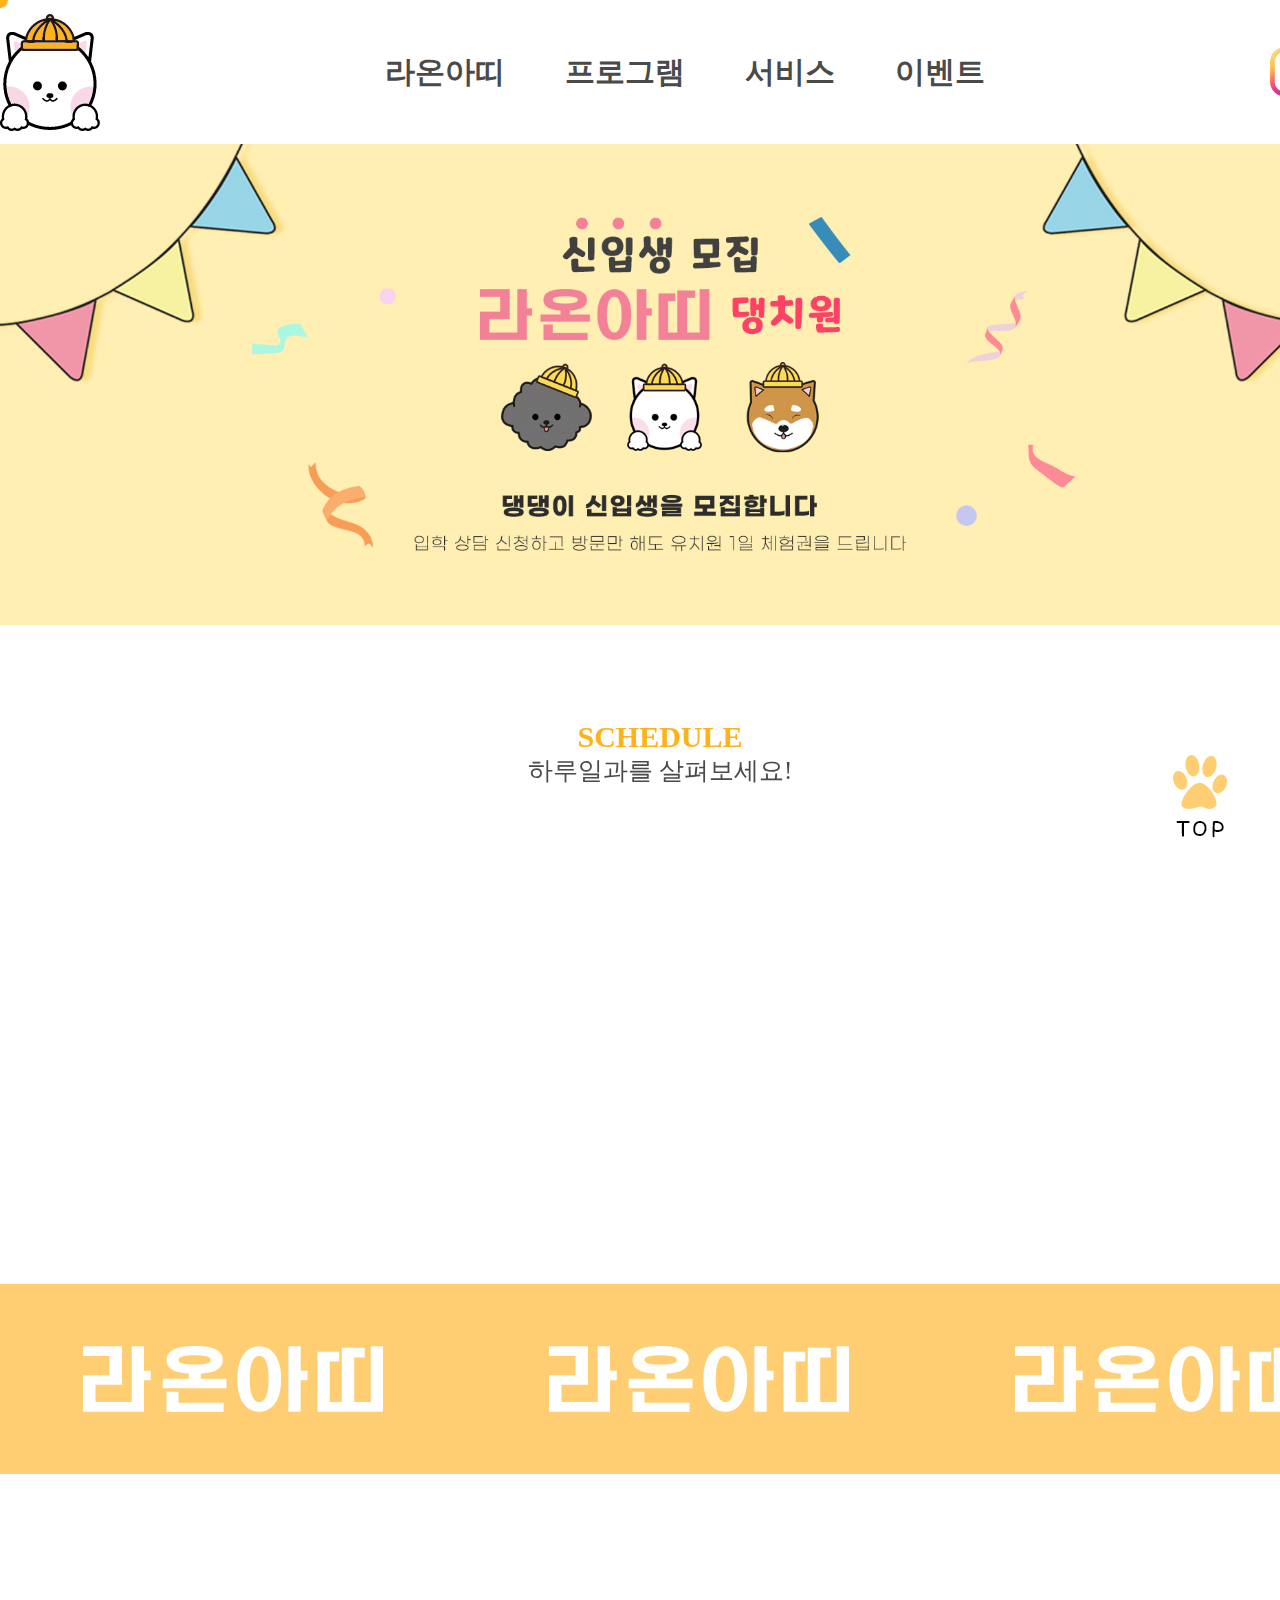
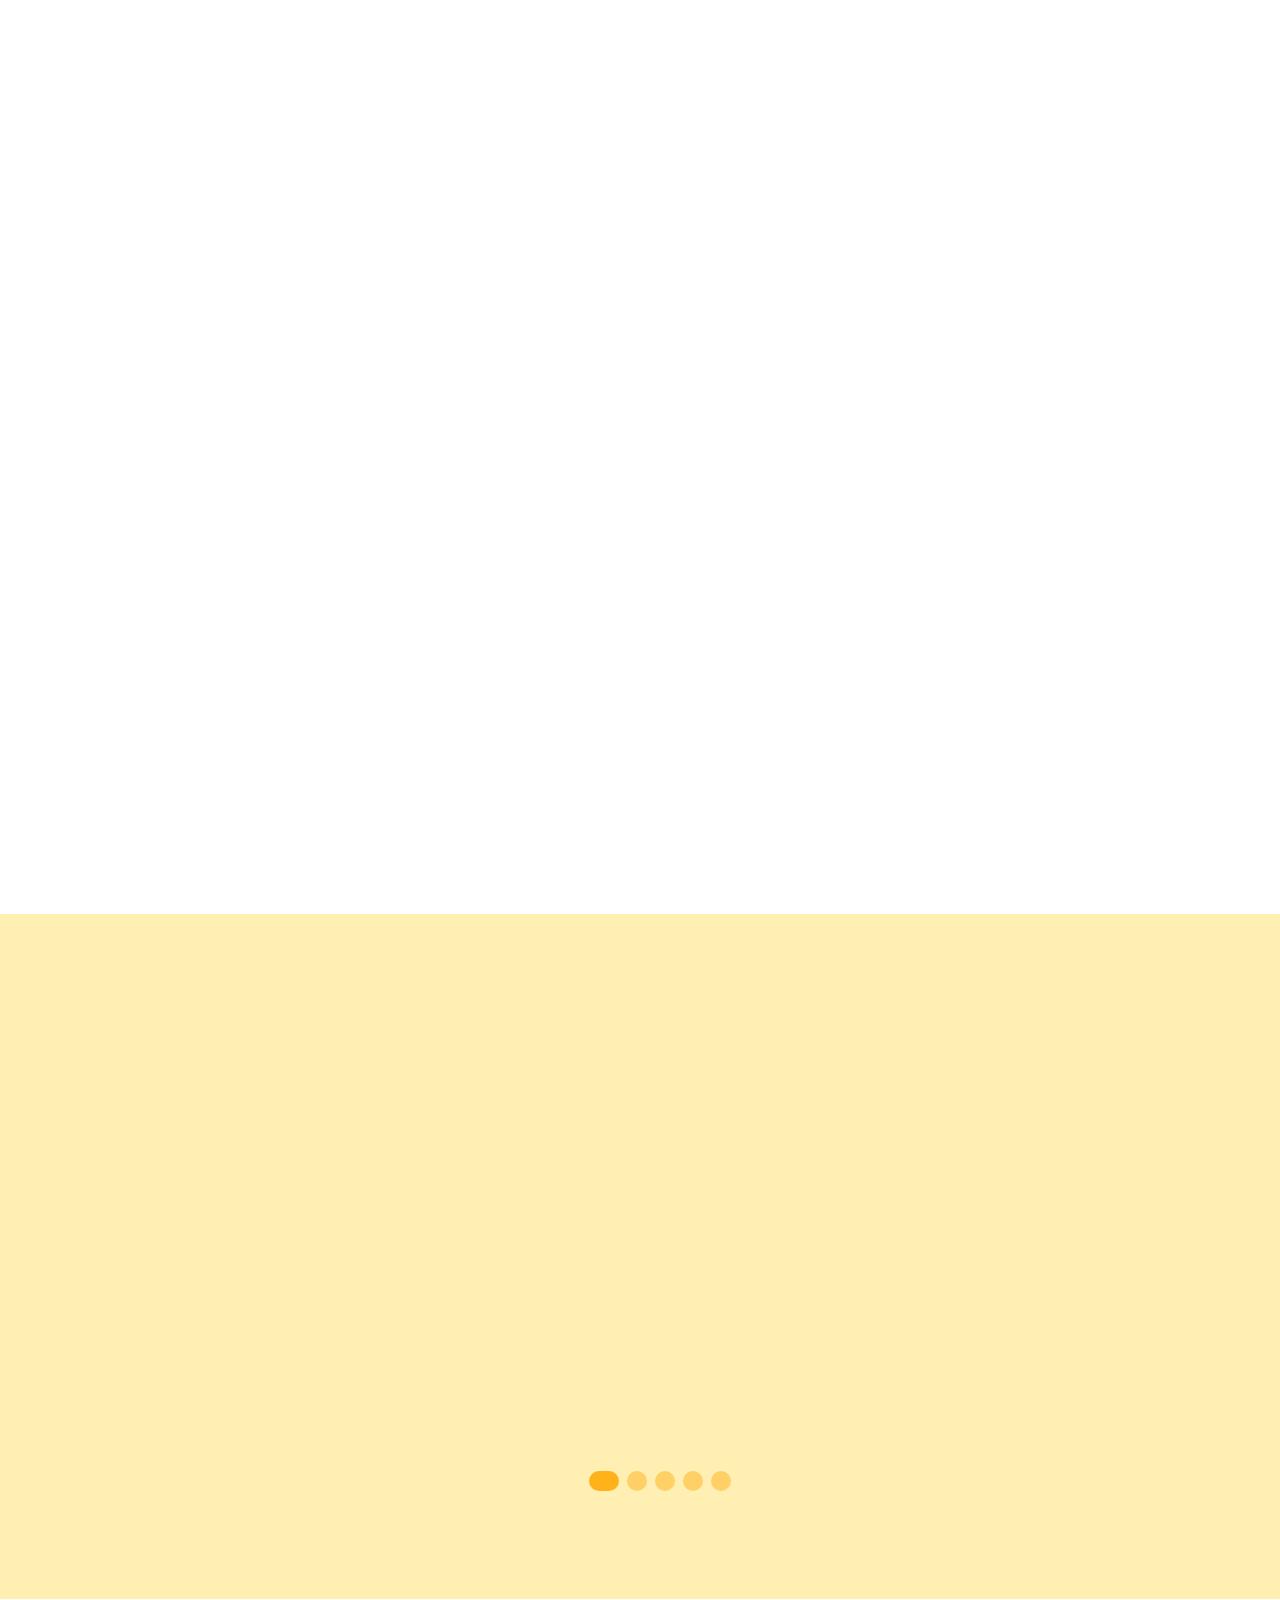
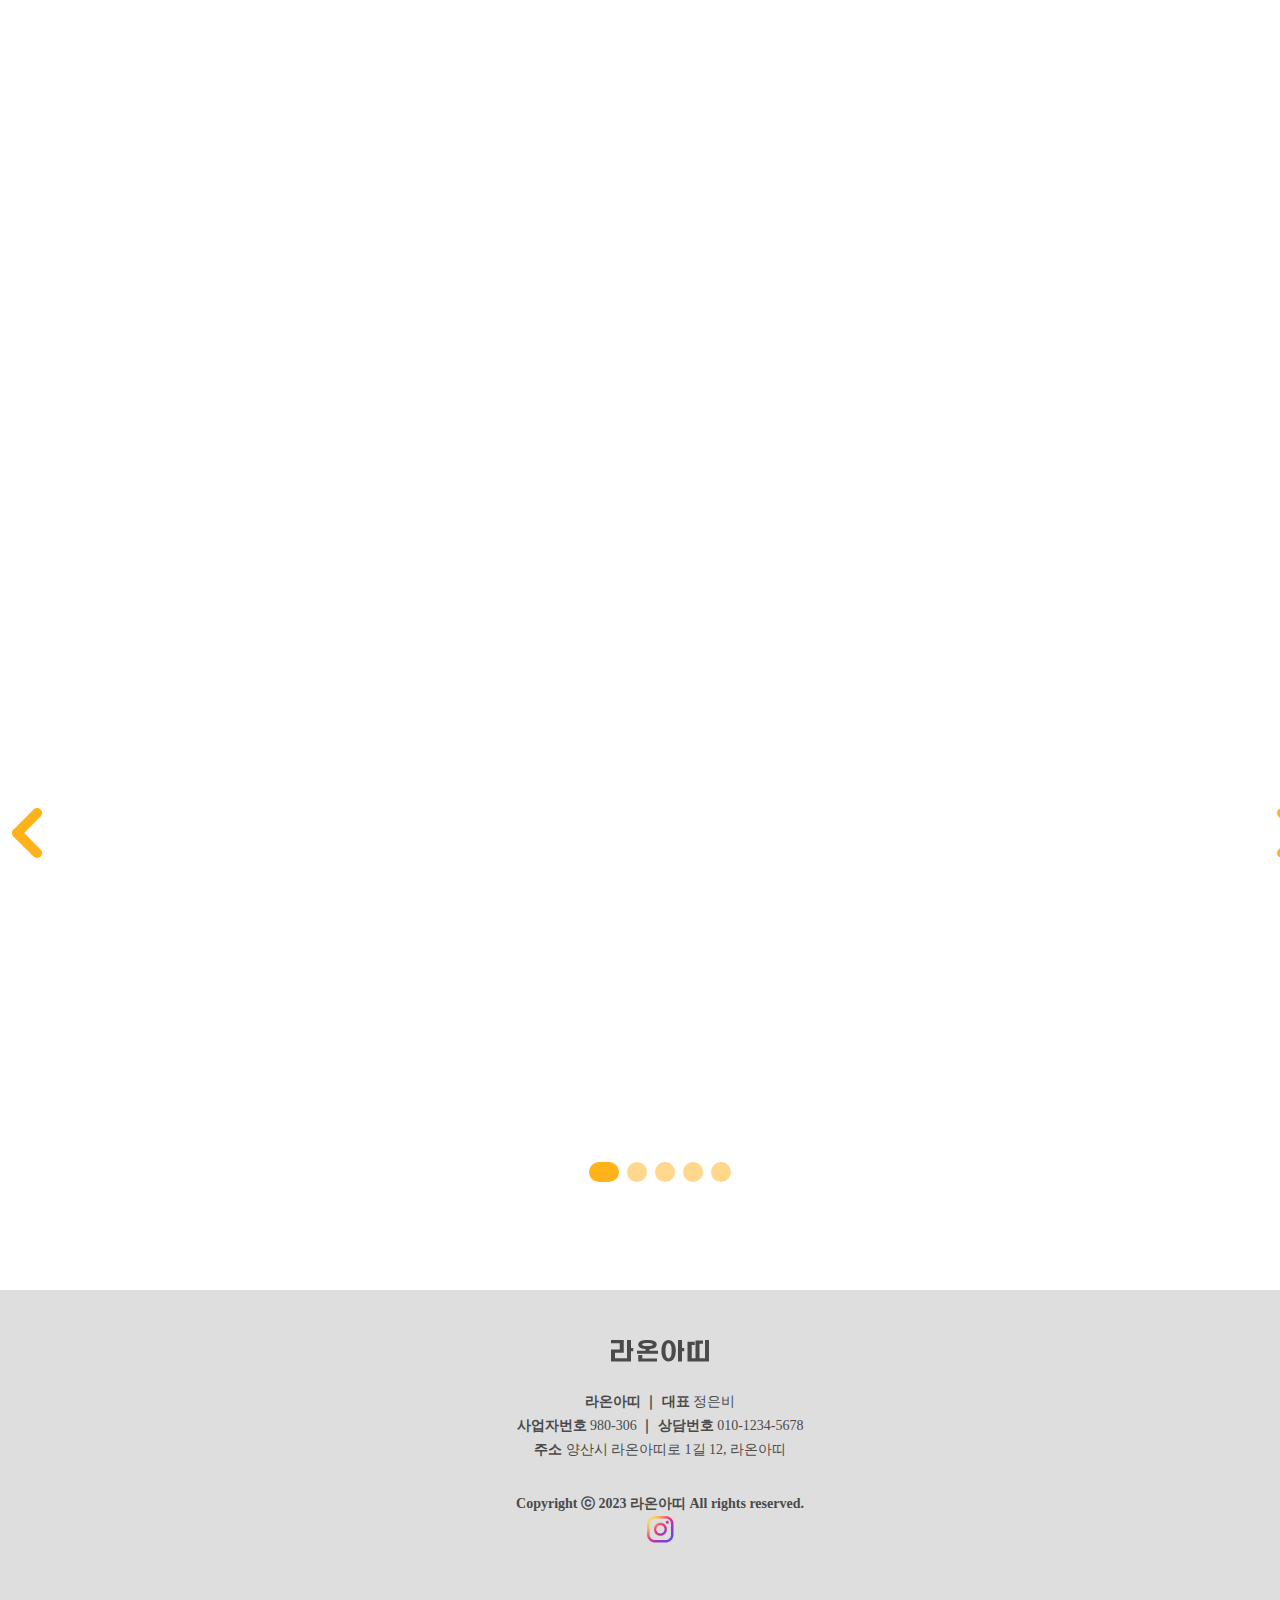
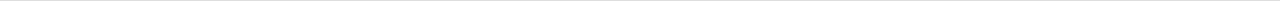
<file: index.html>
<!DOCTYPE html>
<html lang="ko">

<head>
  <meta charset="UTF-8">
  <meta http-equiv="X-UA-Compatible" content="IE=edge">
  <meta name="viewport" content="width=1400"><!--다른 매체에서도 너비 오류 없이 볼 수 있게-->
  <link href="./main_img/a.png" rel="icon" type="image/png" sizes="32x32"><!--파비콘-->
  <title>라온아띠</title>
  <link href="https://webfontworld.github.io/gmarket/GmarketSans.css" rel="stylesheet">
  <!-- 폰트 -->
  <!-- 슬라이드 css -->
  <link rel="stylesheet" href="https://cdn.jsdelivr.net/npm/swiper@8/swiper-bundle.min.css"><!--수정X-->

  <link href="./css/gallery-center.css" rel="stylesheet" type="text/css"><!--디자인에 맞게 수정-->

  <link href="https://unpkg.com/aos@2.3.1/dist/aos.css" rel="stylesheet"><!--슬라이드-->

  <link rel="stylesheet" href="./css/mouse_line.css"><!--마우스-->

  <link rel="stylesheet" href="./css/index.css">
</head>

<body>
  <!-- header -->
  <header>
    <div class="header_in">
      <a href="./index.html"><img src="./main_img/header_logo.png" alt="header_logo"></a>
      <ul id="gnb">
        <li><a href="./sub1.html">라온아띠<div class="solid"></div></a></li>
        <li><a href="./sub2.html">프로그램<div class="solid"></div></a></li>
        <li><a href="./sub3.html">서비스<div class="solid"></div></a></li>
        <li><a href="./sub4.html">이벤트<div class="solid"></div></a></li>
      </ul>
      <a href="#none"><img src="./main_img/header_insta.png" alt="header_insta" class="insta"></a>
    </div>
  </header>

  <!-- content -->
  <div class="con1">
    <img src="./main_img/banner.png" alt="banner">
  </div>
  <div class="con2">
    <h1 data-aos="fade-up">
      SCHEDULE
    </h1>
    <h3 data-aos="fade-up">
      하루일과를 살펴보세요!
    </h3>
    <ul>
      <li data-aos="fade-up" data-aos-delay="0"><img src="./main_img/schedule1.png" alt="schedule1">
        <img src="./main_img/schedule1-1.png" alt="schedule1-1" class="schedulehover">
      </li>
      <li data-aos="fade-up" data-aos-delay="300"><img src="./main_img/schedule2.png" alt="schedule2">
        <img src="./main_img/schedule2-1.png" alt="schedule2-1" class="schedulehover">
      </li>
      <li data-aos="fade-up" data-aos-delay="600"><img src="./main_img/schedule3.png" alt="schedule3">
        <img src="./main_img/schedule3-1.png" alt="schedule3-1" class="schedulehover">
      </li>
      <li data-aos="fade-up" data-aos-delay="900"><img src="./main_img/schedule4.png" alt="schedule4">
        <img src="./main_img/schedule4-1.png" alt="schedule4-1" class="schedulehover">
      </li>
    </ul>
    <a href="./sub2.html" class="more" data-aos="fade-up" data-aos-delay="1200">MORE</a>
  </div>
  <div class="con3">
    <div></div>
  </div>
  <div class="con4">
    <h1 data-aos="fade-up">
      ACTIVITY
    </h1>
    <h3 data-aos="fade-up">
      우리 아이들의 활동 모습을 구경해보세요!
    </h3>
    <ul>
      <li data-aos="zoom-in" data-aos-delay="0"><img src="./main_img/activity1.png" alt="activity1"></li>
      <li data-aos="zoom-in" data-aos-delay="300"><img src="./main_img/activity2.png" alt="activity2"></li>
      <li data-aos="zoom-in" data-aos-delay="600"><img src="./main_img/activity3.png" alt="activity3"></li>
      <li data-aos="zoom-in" data-aos-delay="900"><img src="./main_img/activity4.png" alt="activity4"></li>
      <li data-aos="zoom-in" data-aos-delay="0"><img src="./main_img/activity5.png" alt="activity5"></li>
      <li data-aos="zoom-in" data-aos-delay="300"><img src="./main_img/activity6.png" alt="activity6"></li>
      <li data-aos="zoom-in" data-aos-delay="600"><img src="./main_img/activity7.png" alt="activity7"></li>
      <li data-aos="zoom-in" data-aos-delay="900"><img src="./main_img/activity8.png" alt="activity8"></li>
    </ul>
    <a href="#none" class="more" data-aos="fade-up">MORE</a>
  </div>

  <div class="con5">
    <h1 data-aos="fade-up">
      INSTAGRAM
    </h1>
    <h3 data-aos="fade-up">
      인스타그램에서 소식을 받아보세요!
    </h3>
    <div class="swiper-container gallery-center">
      <div class="gallery-center_inner">
        <div class="swiper-wrapper">
          <div class="swiper-slide" data-aos="zoom-in-up">
            <a href="#none"><img src="./main_img/instagram1.png" alt="instagram1"></a>
          </div>
          <div class="swiper-slide" data-aos="zoom-in-up">
            <a href="#none"><img src="./main_img/instagram2.png" alt="instagram2"></a>
          </div>
          <div class="swiper-slide" data-aos="zoom-in-up">
            <a href="#none"><img src="./main_img/instagram3.png" alt="instagram3"></a>
          </div>
          <div class="swiper-slide" data-aos="zoom-in-up">
            <a href="#none"><img src="./main_img/instagram4.png" alt="instagram4"></a>
          </div>
          <div class="swiper-slide" data-aos="zoom-in-up">
            <a href="#none"><img src="./main_img/instagram5.png" alt="instagram5"></a>
          </div>

        </div>

        <!-- 블릿 버튼 -->
        <div class="swiper-pagination"></div>
      </div>
    </div>
  </div>

  <div class="con6">
    <div class="con6_text">
      <h2 data-aos="fade-up" data-aos-easing="ease-out-back">라온아띠 핵심가치</h2>
      <p data-aos="fade-up" data-aos-easing="ease-out-back">좋은 추억과 반려견에 대한 존중 견주님들에 대한 감사를<br>
        모든 견주님들께 전달하는 것이 우리의 즐거움입니다. </p>
    </div>
  </div>

  <div class="con7">
    <h1 data-aos="fade-up">
      EVENT
    </h1>
    <h3 data-aos="fade-up">
      이벤트를 구경해보세요!
    </h3>
    <div class="swiper-container gallery-center2">
      <div class="gallery-center_inner">
        <div class="swiper-wrapper">
          <div class="swiper-slide" data-aos="fade-up" data-aos-duration="3000">
            <a href="./sub4.html"><img src="./main_img/event1.png" alt="event1"></a>
          </div>
          <div class="swiper-slide" data-aos="fade-up" data-aos-duration="3000">
            <a href="./sub4.html"><img src="./main_img/event2.png" alt="event2"></a>
          </div>
          <div class="swiper-slide" data-aos="fade-up" data-aos-duration="3000">
            <a href="./sub4.html"><img src="./main_img/event3.png" alt="event3"></a>
          </div>
          <div class="swiper-slide" data-aos="fade-up" data-aos-duration="3000">
            <a href="./sub4.html"><img src="./main_img/event4.png" alt="event4"></a>
          </div>
          <div class="swiper-slide" data-aos="fade-up" data-aos-duration="3000">
            <a href="./sub4.html"><img src="./main_img/event5.png" alt="event5"></a>
          </div>

        </div>

        <!-- 화살표 버튼 -->
        <div class="swiper-button-next"></div>
        <div class="swiper-button-prev"></div>
        <!-- 블릿 버튼 -->
        <div class="swiper-pagination"></div>
      </div>
    </div>
  </div>

  <!-- footer -->
  <footer>
    <div class="footer_in">
      <a href="#"><img src="./main_img/footer_logo.png" alt="footer_logo" class="footer_logo"></a>
      <p><b>라온아띠 ｜ 대표</b> 정은비</p>
      <p><b>사업자번호</b> 980-306 <b>｜ 상담번호</b> 010-1234-5678</p>
      <p><b>주소</b> 양산시 라온아띠로 1길 12, 라온아띠</p>
      <p class="copy"><b>Copyright ⓒ 2023 라온아띠 All rights reserved. </b></p>
      <a href="#none"><img src="./main_img/footer_insta.png" alt="footer_insta"></a>
    </div>
  </footer>

  <!-- 탑버튼 -->
  <div class="top"><a href="#"><img src="./main_img/top.png" alt="top">
  </a></div>

  <!-- 마우스 -->
  <div id="drawing_line">
    <svg class="drawing_line_svg">
      <circle class="drawing_line_circle" cx="0" cy="0" r="8"></circle>
      <polyline class="drawing_line_polyline" points=""></polyline>
    </svg>
</div>



<!-- js -->

  <!-- 슬라이드 js -->
  <script src="https://code.jquery.com/jquery-2.2.0.min.js"></script><!-- 제이쿼리 라이브러리,수정X -->
  <script src="https://cdn.jsdelivr.net/npm/swiper@8/swiper-bundle.min.js"></script><!-- 수정X -->
  <script src="./script/gallery-center.js"></script><!--디자인에 맞게 수정-->

  <script src="script/header_scroll.js"></script><!--헤더 스크롤 수정O-->

  <!-- js -->
  <script src="https://unpkg.com/aos@2.3.1/dist/aos.js"></script><!-- aos 라이브러리 -->
  <script src="script/aos.js"></script><!-- aos 소스 -->

  <script src="script/mouse_line.js"></script><!--마우스-->
</body>

</html>
</file>
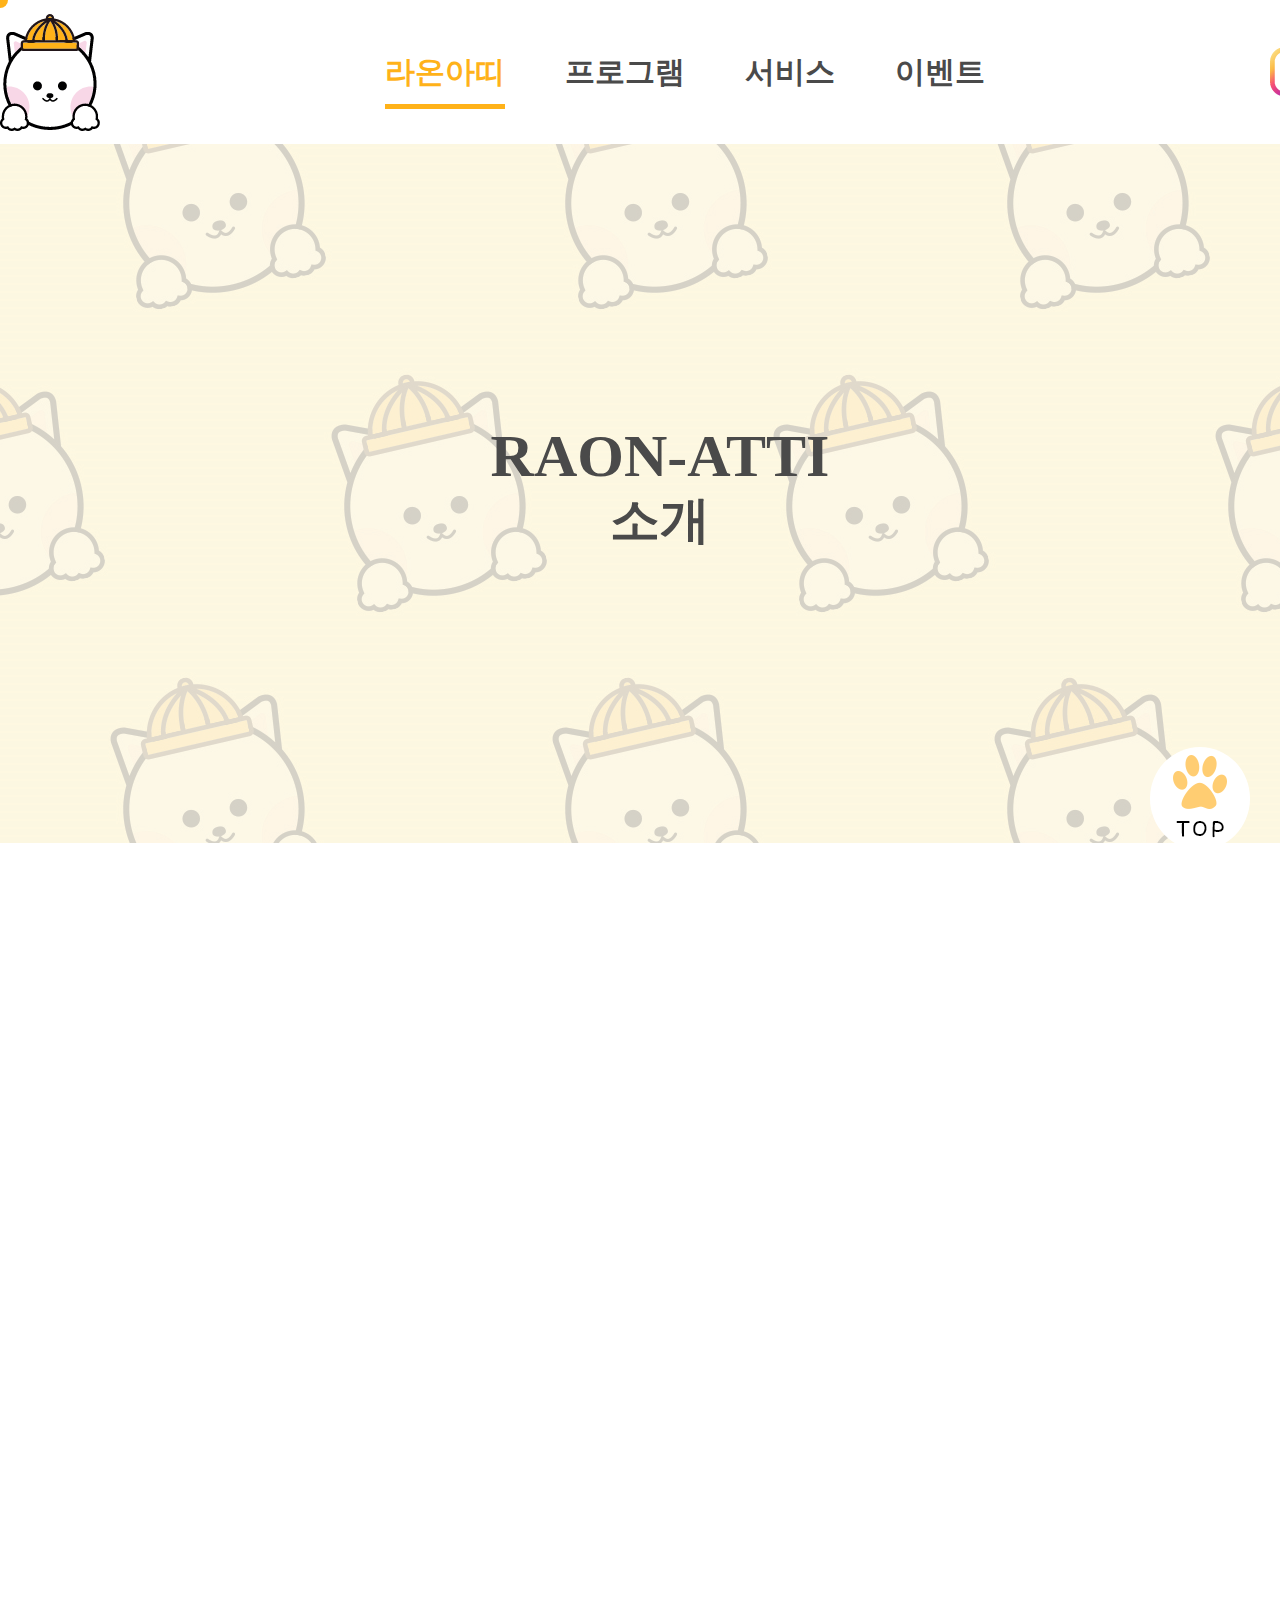
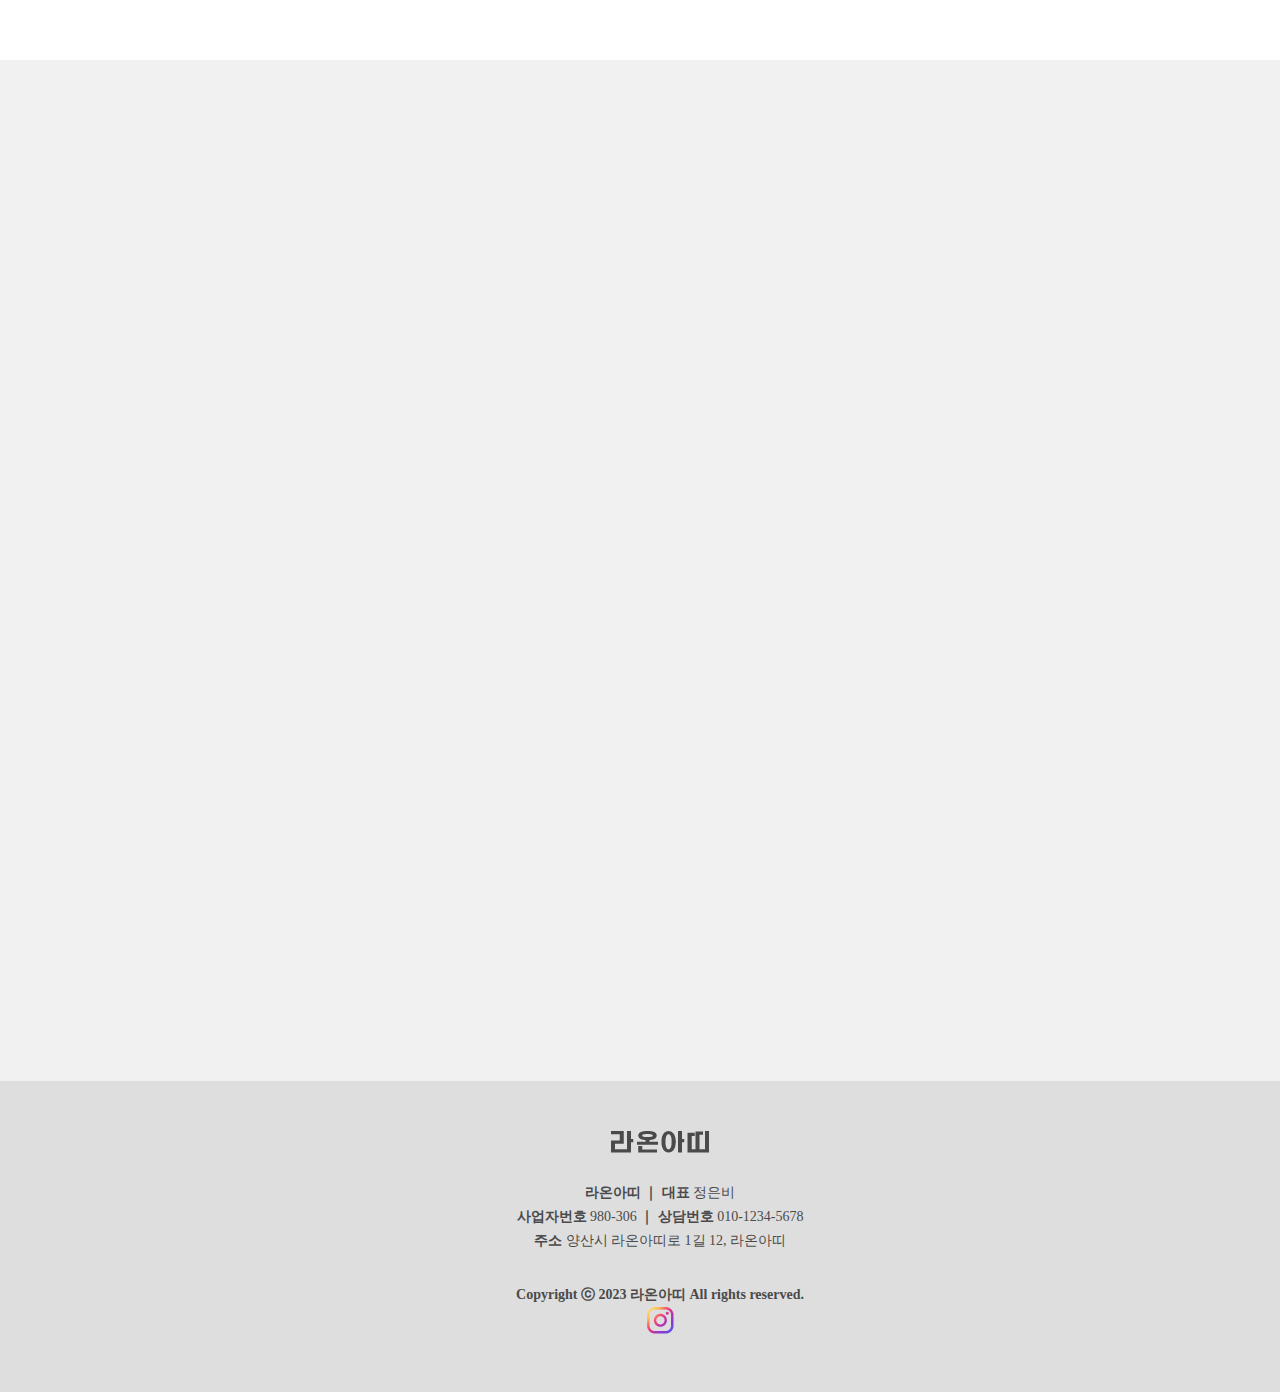
<file: sub1.html>
<!DOCTYPE html>
<html lang="ko">

<head>
  <meta charset="UTF-8">
  <meta http-equiv="X-UA-Compatible" content="IE=edge">
  <meta name="viewport" content="width=1400"><!--다른 매체에서도 너비 오류 없이 볼 수 있게-->
  <link href="./main_img/a.png" rel="icon" type="image/png" sizes="32x32"><!--파비콘-->
  <title>라온아띠</title>
  <link href="https://webfontworld.github.io/gmarket/GmarketSans.css" rel="stylesheet">
  <!-- 폰트 -->

  <!-- aos css -->
  <link href="https://unpkg.com/aos@2.3.1/dist/aos.css" rel="stylesheet">

  <link rel="stylesheet" href="./css/mouse_line.css"><!--마우스-->

  <link rel="stylesheet" href="./css/sub1.css">
</head>

<body>
  <!-- header -->
  <header>
    <div class="header_in">
      <a href="./index.html"><img src="./main_img/header_logo.png" alt="header_logo"></a>
      <ul id="gnb">
        <li class="on"><a href="./sub1.html">라온아띠<div class="solid"></div></a></li>
        <li><a href="./sub2.html">프로그램<div class="solid"></div></a></li>
        <li><a href="./sub3.html">서비스<div class="solid"></div></a></li>
        <li><a href="./sub4.html">이벤트<div class="solid"></div></a></li>
      </ul>
      <a href="#none"><img src="./main_img/header_insta.png" alt="header_insta" class="insta"></a>
    </div>
  </header>

  <!-- content -->
  <div class="con1">
    <div class="con1_text">
      <h1>
        RAON-ATTI
      </h1>
      <h2>소개</h2>
    </div>
  </div>

  <div class="con2">
    <div class="con2_text">
      <h3 data-aos="fade-up"><span>RAONATTI </span>｜ 인사말
      </h3>
      <h4 data-aos="fade-up">'반려동물과 보호자가 함께 풍요로운 삶을 살아가는 것'을<br>최고의 가치로 삼고 있는<br><b>라온아띠 대표 정은비입니다.</b></h4>
      <p data-aos="fade-up">라온아띠는 지난 2018년 라온아띠 양산캠퍼스의 성공적인 런칭을 기점으로 오프라인
        반려동물 라이프케어 서비스를 제공해왔으며 특히 최고의 반려동물 전문가와 함께하는
        국내 1위 반려동물 케어 센터인 ‘라온아띠 캠퍼스’와 반려가족의 행복한 액티비티를
        지원하기 위해 신뢰감 있고 전문적인 서비스를 제공하고자 많은 노력을 기울여 왔습니다.</p>
      <p data-aos="fade-up">저희 라온아띠는 앞으로도 유치원, 애견카페, 호텔의 성공을 기반으로
        최고의 반려동물 라이프케어 서비스를 꾸준하게 개발해 나갈 수 있도록
        끊임없는 연구와 노력을 아끼지 않을 것입니다.</p>
      <p data-aos="fade-up">반려동물이라는 한 생명이 온전하고 풍요롭게 살아갈 수 있도록 최선을 다하시는
        보호자님들께 진심 어린 경의를 표하며, 보호자님과 반려동물의 행복한 동행에
        저희 라온아띠도 항상 함께 할 것임을 다시 한 번 약속드립니다.</p>
      <h4 class="h4_bottom" data-aos="fade-up">라온아띠 대표이사 <b>정은비</b></h4>
    </div>

    <div class="con2_img">
      <img src="./sub1_img/introduce_img.png" alt="introduce_img" data-aos="fade-up">
      <div class="rotate" data-aos="fade-down" data-aos-duration="3000">
        <img src="./sub1_img/rotate_text.png" alt="rotate_text" class="rotate_text">
        <img src="./sub1_img/rotate_img.png" alt="rotate_img" class="rotate_img">
      </div>
    </div>
  </div>

  <div class="con3">
    <div class="con3_in">
      <h3 data-aos="fade-up"><span>RAONATTI </span>｜ CI
      </h3>
      <ul class="logo">
        <li data-aos="fade-up" data-aos-delay="0"><img src="./sub1_img/ci1.png" alt="ci1">
          <h5>main</h5>
        </li>
        <li data-aos="fade-up" data-aos-delay="300"><img src="./sub1_img/ci2.png" alt="ci2">
          <h5>sub</h5>
        </li>
        <li data-aos="fade-up" data-aos-delay="600"><img src="./sub1_img/ci3.png" alt="ci3">
          <h5>various</h5>
        </li>
      </ul>
      <ul class="color">
        <li class="color1" data-aos="zoom-in">
          <h5>#CEABCB</h5>
          <p>
            R 206<br>
            G 171<br>
            B 203
          </p>
        </li>
        <li class="color2" data-aos="zoom-in">
          <h5>#E3CAE2</h5>
          <p>
            R 227<br>
            G 202<br>
            B 226
          </p>
        </li>
        <li class="color3" data-aos="zoom-in">
          <h5>#FFB219</h5>
          <p>
            R 255<br>
            G 178<br>
            B 25
          </p>
        </li>
        <li class="color4" data-aos="zoom-in">
          <h5>#FFFFFF</h5>
          <p>
            R 255<br>
            G 255<br>
            B 255
          </p>
        </li>
      </ul>
    </div>
  </div>

  <!-- footer -->
  <footer>
    <div class="footer_in">
      <a href="#"><img src="./main_img/footer_logo.png" alt="footer_logo" class="footer_logo"></a>
      <p><b>라온아띠 ｜ 대표</b> 정은비</p>
      <p><b>사업자번호</b> 980-306 <b>｜ 상담번호</b> 010-1234-5678</p>
      <p><b>주소</b> 양산시 라온아띠로 1길 12, 라온아띠</p>
      <p class="copy"><b>Copyright ⓒ 2023 라온아띠 All rights reserved. </b></p>
      <a href="#none"><img src="./main_img/footer_insta.png" alt="footer_insta"></a>
    </div>
  </footer>

  <!-- 탑버튼 -->
  <div class="top"><a href="#"><img src="./main_img/top.png" alt="top">
    </a></div>

  <!-- 마우스 -->
  <div id="drawing_line">
    <svg class="drawing_line_svg">
      <circle class="drawing_line_circle" cx="0" cy="0" r="8"></circle>
      <polyline class="drawing_line_polyline" points=""></polyline>
    </svg>
  </div>



  <!-- js -->

  <script src="https://code.jquery.com/jquery-2.2.0.min.js"></script><!-- 제이쿼리 라이브러리,수정X -->

  <script src="script/header_scroll.js"></script><!--헤더 스크롤 수정O-->

  <script src="script/mouse_line.js"></script><!--마우스-->

  <script src="https://unpkg.com/aos@2.3.1/dist/aos.js"></script><!-- aos 라이브러리 -->
  <script src="script/aos.js"></script><!-- aos 소스 -->
</body>

</html>
</file>
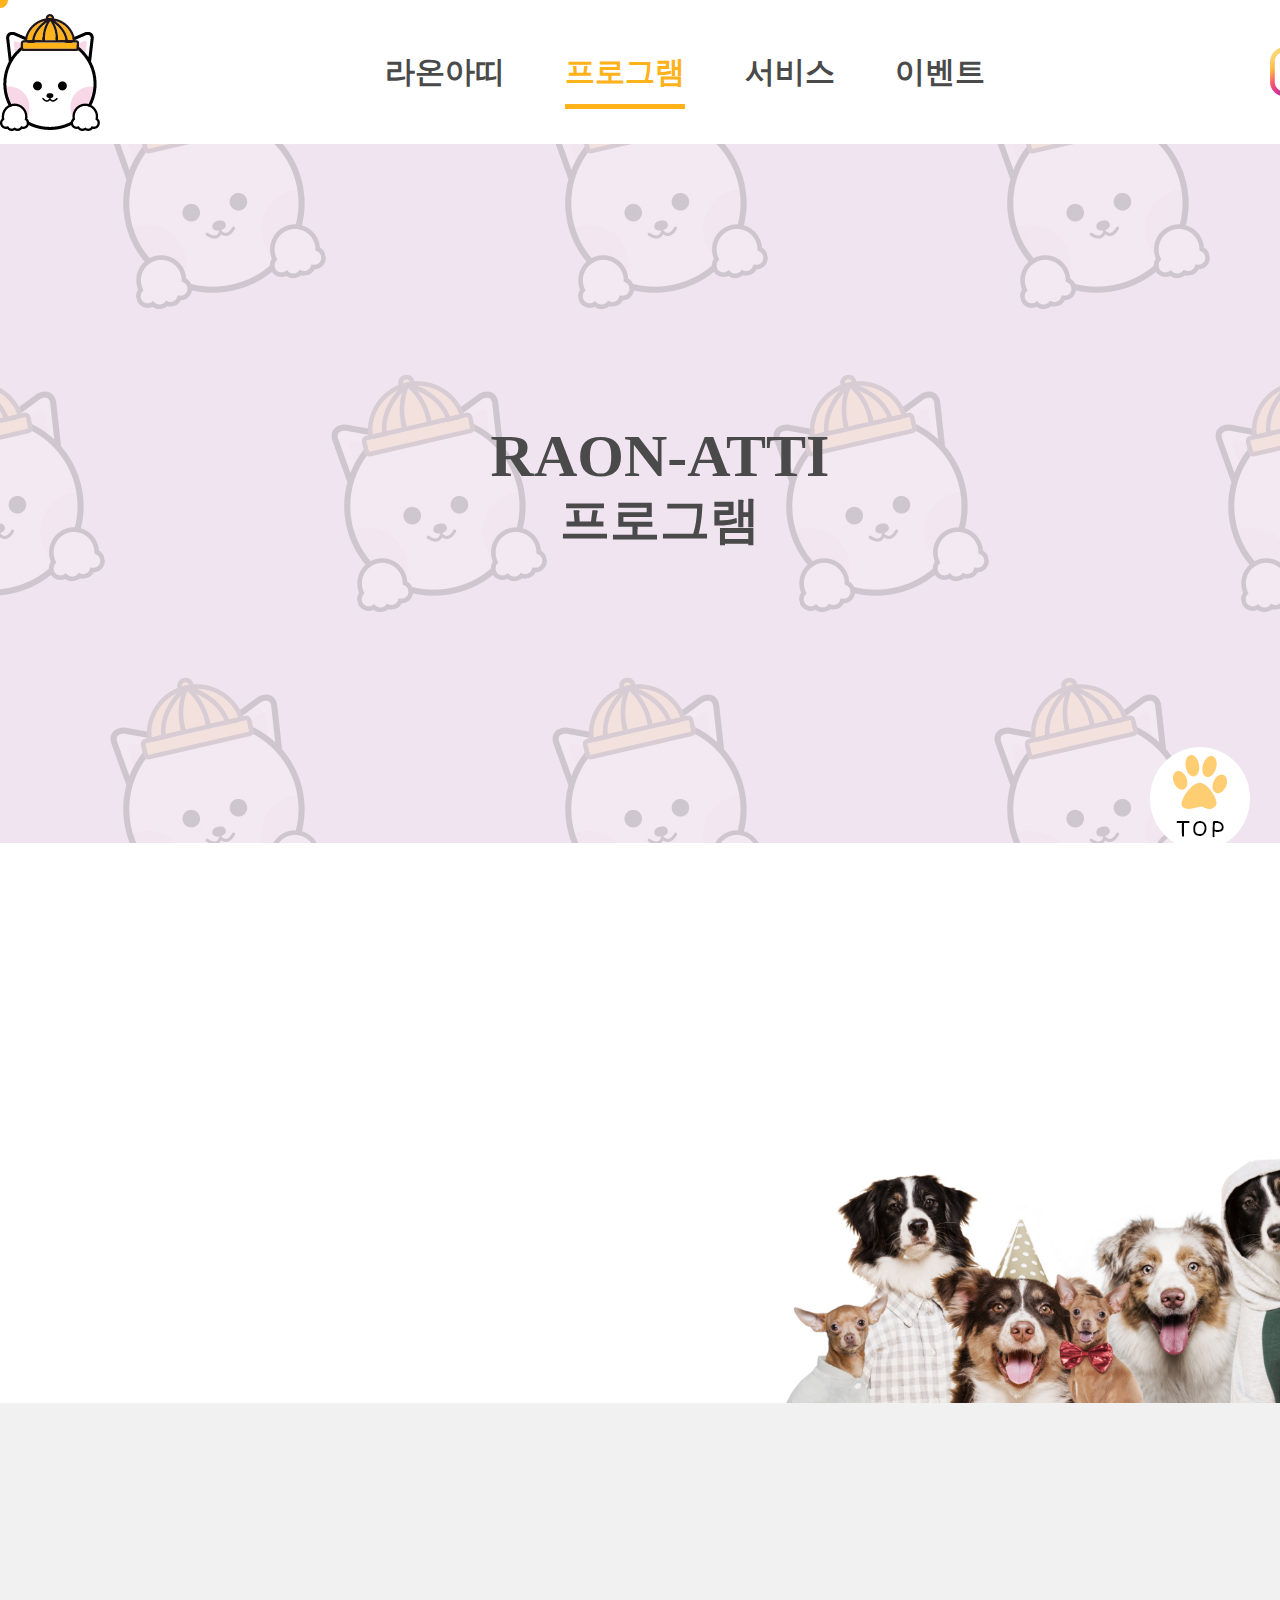
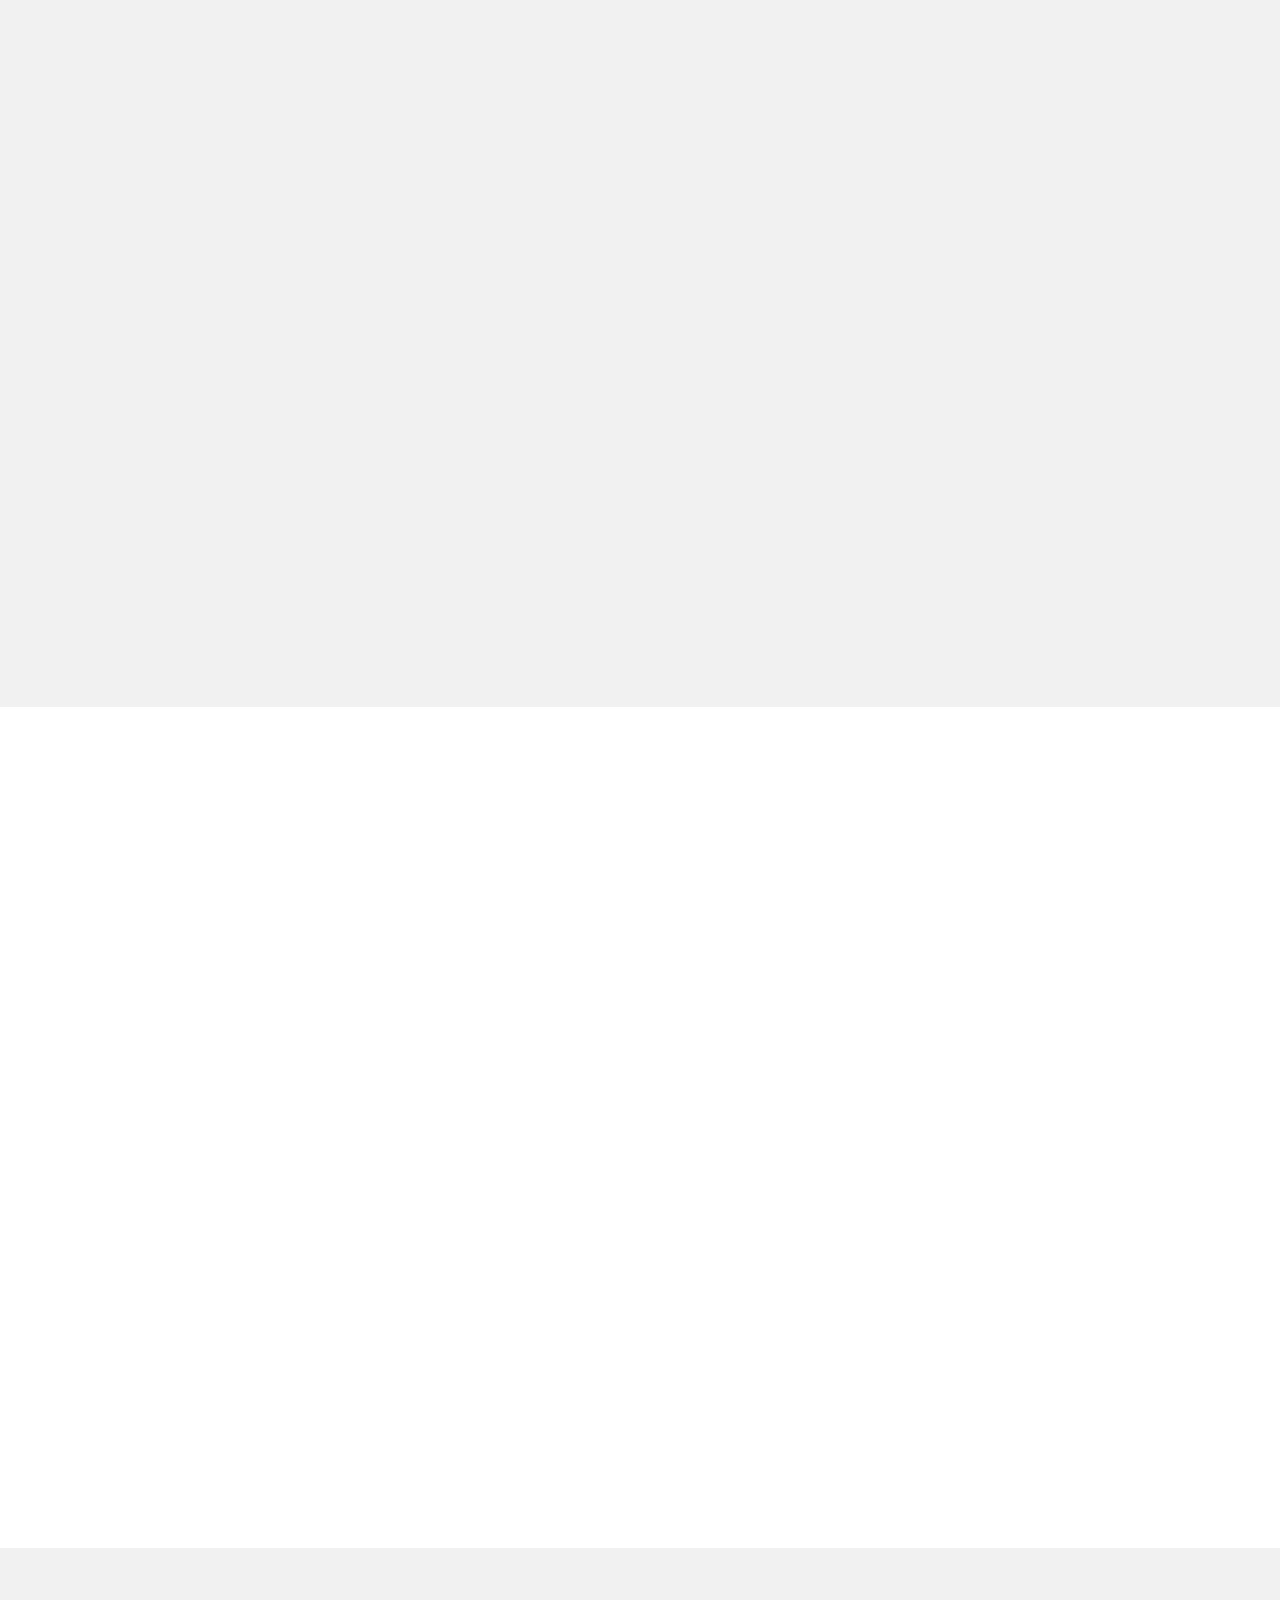
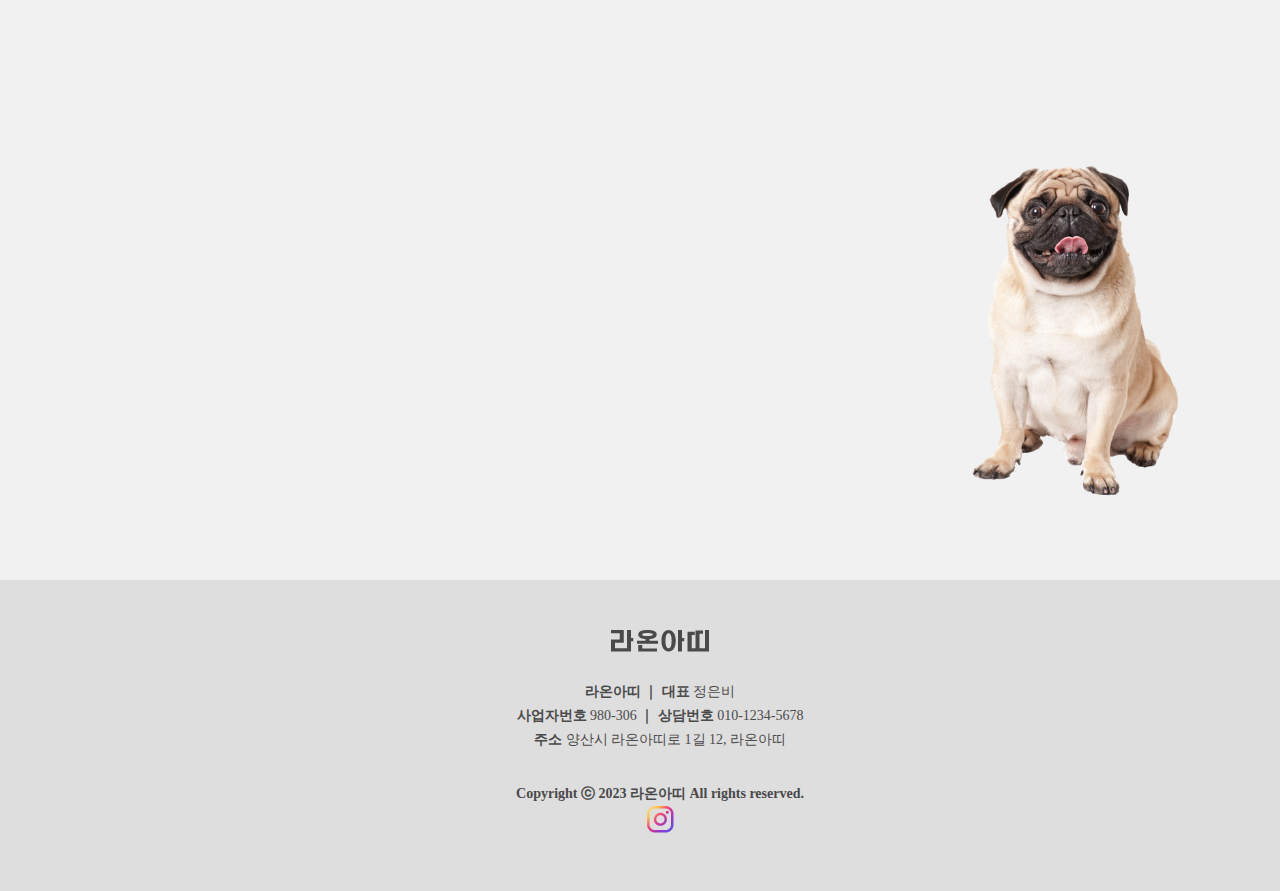
<file: sub2.html>
<!DOCTYPE html>
<html lang="ko">

<head>
  <meta charset="UTF-8">
  <meta http-equiv="X-UA-Compatible" content="IE=edge">
  <meta name="viewport" content="width=1400"><!--다른 매체에서도 너비 오류 없이 볼 수 있게-->
  <link href="./main_img/a.png" rel="icon" type="image/png" sizes="32x32"><!--파비콘-->
  <title>라온아띠</title>
  <link href="https://webfontworld.github.io/gmarket/GmarketSans.css" rel="stylesheet">
  <!-- 폰트 -->

  <link href="https://unpkg.com/aos@2.3.1/dist/aos.css" rel="stylesheet"><!--슬라이드-->

  <link rel="stylesheet" href="./css/mouse_line.css"><!--마우스-->

  <link rel="stylesheet" href="./css/sub2.css">
</head>

<body>
  <!-- header -->
  <header>
    <div class="header_in">
      <a href="./index.html"><img src="./main_img/header_logo.png" alt="header_logo"></a>
      <ul id="gnb">
        <li><a href="./sub1.html">라온아띠<div class="solid"></div></a></li>
        <li class="on"><a href="./sub2.html">프로그램<div class="solid"></div></a></li>
        <li><a href="./sub3.html">서비스<div class="solid"></div></a></li>
        <li><a href="./sub4.html">이벤트<div class="solid"></div></a></li>
      </ul>
      <a href="#none"><img src="./main_img/header_insta.png" alt="header_insta" class="insta"></a>
    </div>
  </header>

  <!-- content -->
  <div class="con1">
    <div class="con1_text">
      <h1>
        RAON-ATTI
      </h1>
      <h2>프로그램</h2>
    </div>
  </div>

  <div class="con2">
    <div class="con2_text">
      <h1 data-aos="fade-up">
        라온아띠만의 특별한 서비스 제공<br>
        돌봄, 놀이, 교육, 미용, 건강관리까지
      </h1>
      <p data-aos="fade-up">라온아띠 유치원은 어린이집 평가 인증 기준과 같은 환경 및 운영으로<br>
        안전하고 체계적인 돌봄 서비스를 제공합니다.</p>
      <p data-aos="fade-up">잘 짜여진 라온아띠만의 노하우가 담긴 놀이프로그램을 통해 더욱 행복하고<br>
        즐겁게 생활할 수 있도록 훈련하고 반려견의 나이와 건강, 계절 및 시기에 따라<br>
        미용 서비스를 통하여 언제나 깨끗하고 예쁘게 관리되며 상주 수의사의 회진을<br>
        통한 건강관리까지 완벽하고 특별한 맞춤 프로그램으로 안심하고 믿고 맡길 수 있는<br>
        프리미엄 반려견 유치원 라온아띠입니다.</p>
    </div>
  </div>

  <div class="con3">
    <div class="con3_in">
      <h1 data-aos="fade-up">
        하루일과
      </h1>
      <ul>
        <li data-aos="fade-up" data-aos-delay="0">
          <div><img src="./sub2_img/schedule1.png" alt="schedule1"></div>
          <h2>① 출석&건강체크</h2>
        </li>
        <li data-aos="fade-up" data-aos-delay="300">
          <div><img src="./sub2_img/schedule2.png" alt="schedule2"></div>
          <h2>② 단체교육(풍부화)</h2>
        </li>
        <li data-aos="fade-up" data-aos-delay="600">
          <div><img src="./sub2_img/schedule3.png" alt="schedule3"></div>
          <h2>③ 점심&산책</h2>
        </li>
        <li data-aos="fade-up" data-aos-delay="900">
          <div><img src="./sub2_img/schedule4.png" alt="schedule4"></div>
          <h2>④ 오후교육</h2>
        </li>
        <li data-aos="fade-up" data-aos-delay="1200">
          <div><img src="./sub2_img/schedule5.png" alt="schedule5"></div>
          <h2>⑤ 자유시간&휴식</h2>
        </li>
        <li data-aos="fade-up" data-aos-delay="1500">
          <div><img src="./sub2_img/schedule6.png" alt="schedule6"></div>
          <h2>⑥ 하원준비&건강체크</h2>
        </li>
      </ul>
    </div>
  </div>

  <div class="con4">
    <h1 data-aos="fade-down">교육과정</h1>
    <ul>
      <li class="yellow" data-aos="zoom-in-up">
        <h2>
          01
        </h2>
        <h3>기본 매너 교육<br>
          (Canine Good Citizen)
        </h3>
        <div>
          <h4 class="one">
            사람과 반려견의 유대감을 강화시키는 교육
          </h4>
          <p class="border"><b>A. CGC-Basic</b><br>집에서의 기본적인 매너(배변, 짖음, 분리불안 등)를<br>
            초점으로 한 교육프로그램</p>
          <p class="border"><b>B. AKC Community Canine</b><br>사람과 반려견의 모임 공간에서 올바른 행동을<br>
            할 수 있게 하는 교육프로그램</p>
          <p><b>C. AKC Urban CGC</b><br>도심 속 다양한 자극속에서 적응 및<br>
            행동력 강화 교육프로그램</p>
        </div>
      </li>
      <li class="byellow" data-aos="zoom-in-up">
        <h2>
          02
        </h2>
        <h3>풍부화 교육<br>
          (Dog's Experience)
        </h3>
        <div>
          <h4>
            특정 환경 속에 사람이 개입하지 않고<br>
            반려견의 민감도를 낮추는 교육프로그램
          </h4>
          <img src="./sub2_img/experience.png" alt="experience">
        </div>
      </li>
      <li class="yellow" data-aos="zoom-in-up">
        <h2>
          03
        </h2>
        <h3>어질리티 교육<br>
          (Social Agility Club)
        </h3>
        <div>
          <h4>
            다양한 운동기구를 활용하여 신체 활동과<br>
            정신발달을 높혀주는 교육프로그램
          </h4>
          <img src="./sub2_img/agility.png" alt="agility">
        </div>
      </li>
    </ul>
  </div>

  <div class="con5">
    <div class="con5_in">
      <h1 data-aos="fade-up">
        유의사항
      </h1>
      <div class="text" data-aos="fade-up">
        <h2>
          유의사항
        </h2>
        <h3>
          ● 반려견 특성에 따라 교육 과정이 변경되거나 다를 수 있습니다.<br>
          ● 3개월등록 시와 스페셜 패키지의 할인은 중복 적용되지 않습니다.<br>
          ● 유치원은 평일만 운영합니다. (월요일 ~ 금요일)<br>
          ● 정기요일형은 정해진 요일 외 변경이 어렵습니다.<br>
          ● 유효기간<br>
          &nbsp;&nbsp;&nbsp;&nbsp;&nbsp;- 프리형: 구매일로부터 6개월<br>
          &nbsp;&nbsp;&nbsp;&nbsp;&nbsp;- 정기형: (1개월 등록) 구매일로부터 3개월, (3개월 등록) 구매일로부터 6개월
        </h3>
        <h2>
          환불규정
        </h2>
        <h3>
          ● 이용횟수 X 정가(할인 전 금액)로 계산하여 요금 차감 후 환불처리 됩니다.
        </h3>
      </div>
      <img src="./sub2_img/dog.png" alt="dog">
    </div>
  </div>

  <!-- footer -->
  <footer>
    <div class="footer_in">
      <a href="#"><img src="./main_img/footer_logo.png" alt="footer_logo" class="footer_logo"></a>
      <p><b>라온아띠 ｜ 대표</b> 정은비</p>
      <p><b>사업자번호</b> 980-306 <b>｜ 상담번호</b> 010-1234-5678</p>
      <p><b>주소</b> 양산시 라온아띠로 1길 12, 라온아띠</p>
      <p class="copy"><b>Copyright ⓒ 2023 라온아띠 All rights reserved. </b></p>
      <a href="#none"><img src="./main_img/footer_insta.png" alt="footer_insta"></a>
    </div>
  </footer>

  <!-- 탑버튼 -->
  <div class="top"><a href="#"><img src="./main_img/top.png" alt="top">
    </a></div>

  <!-- 마우스 -->
  <div id="drawing_line">
    <svg class="drawing_line_svg">
      <circle class="drawing_line_circle" cx="0" cy="0" r="8"></circle>
      <polyline class="drawing_line_polyline" points=""></polyline>
    </svg>
  </div>



  <!-- js -->

  <!-- 슬라이드 js -->
  <script src="https://code.jquery.com/jquery-2.2.0.min.js"></script><!-- 제이쿼리 라이브러리,수정X -->

  <script src="script/header_scroll.js"></script><!--헤더 스크롤 수정O-->

  <script src="https://unpkg.com/aos@2.3.1/dist/aos.js"></script><!-- aos 라이브러리 -->
  <script src="script/aos.js"></script><!-- aos 소스 -->

  <script src="script/mouse_line.js"></script><!--마우스-->
</body>

</html>
</file>
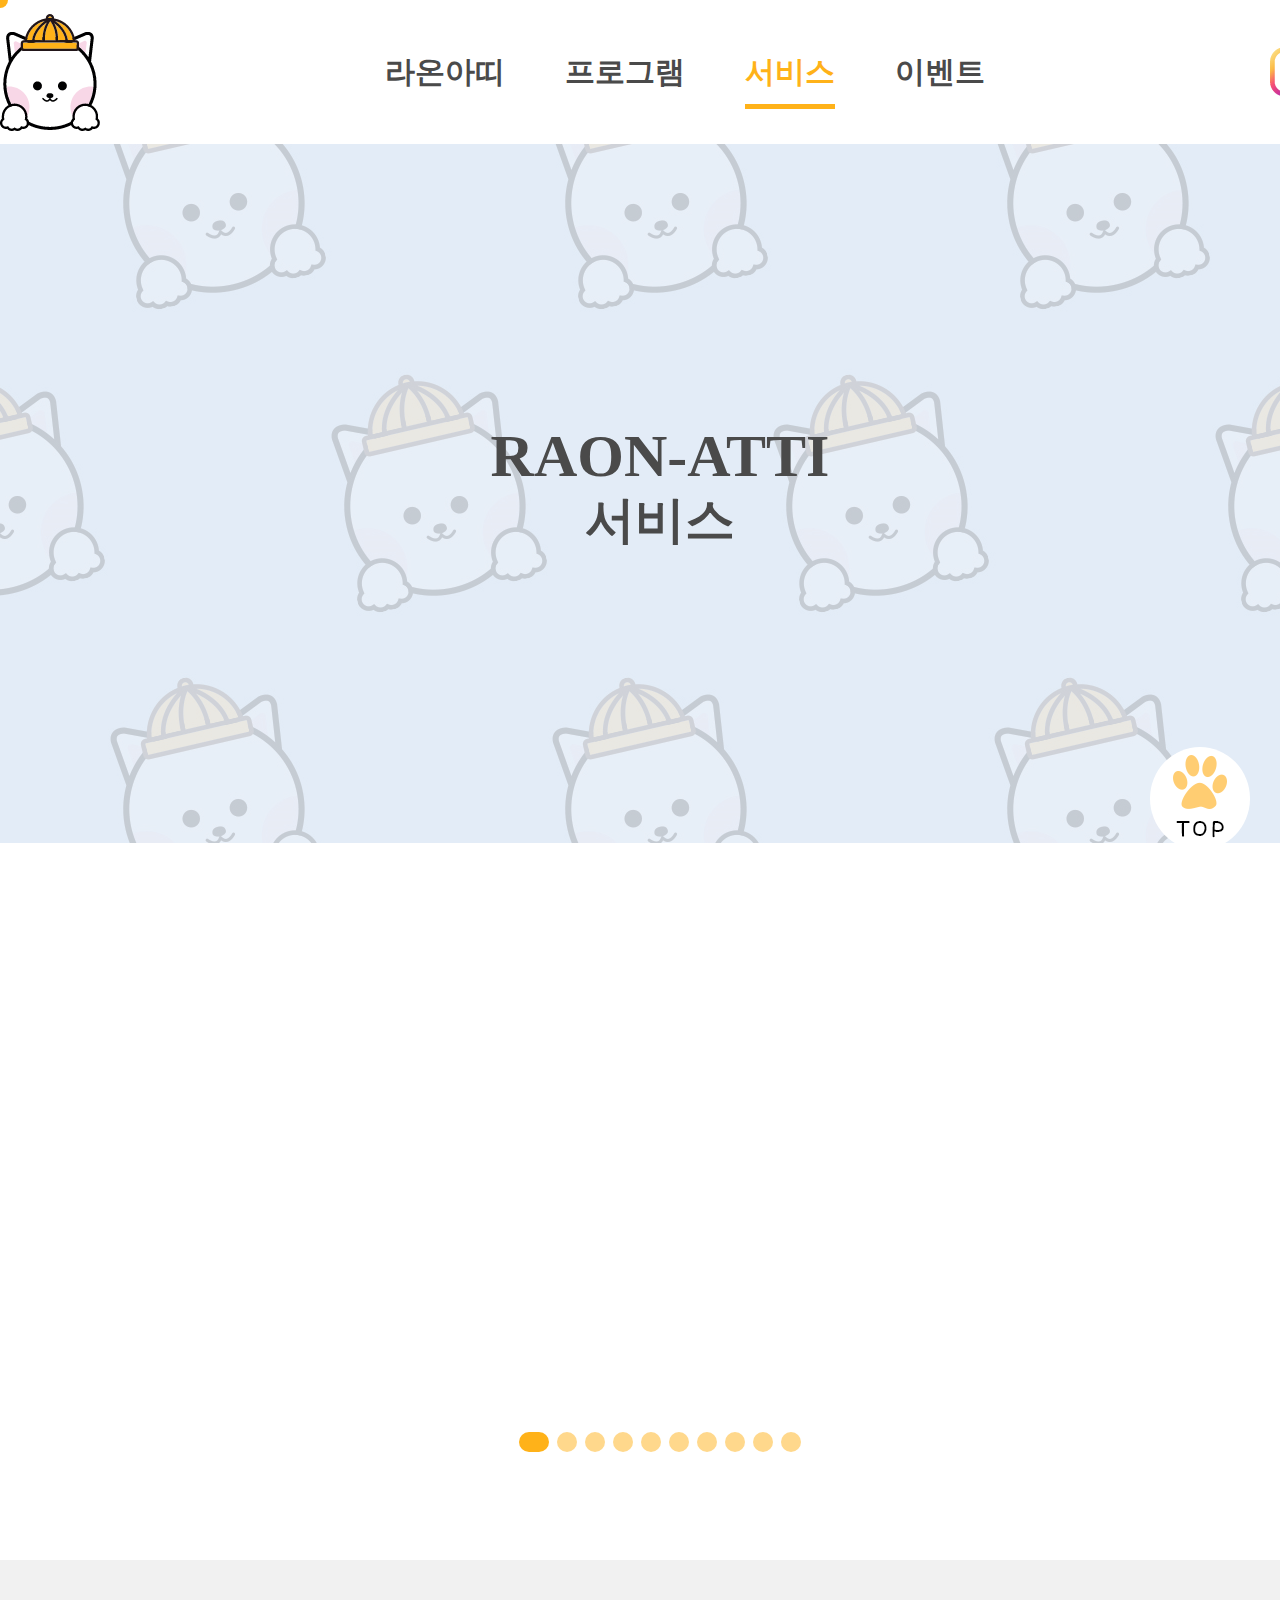
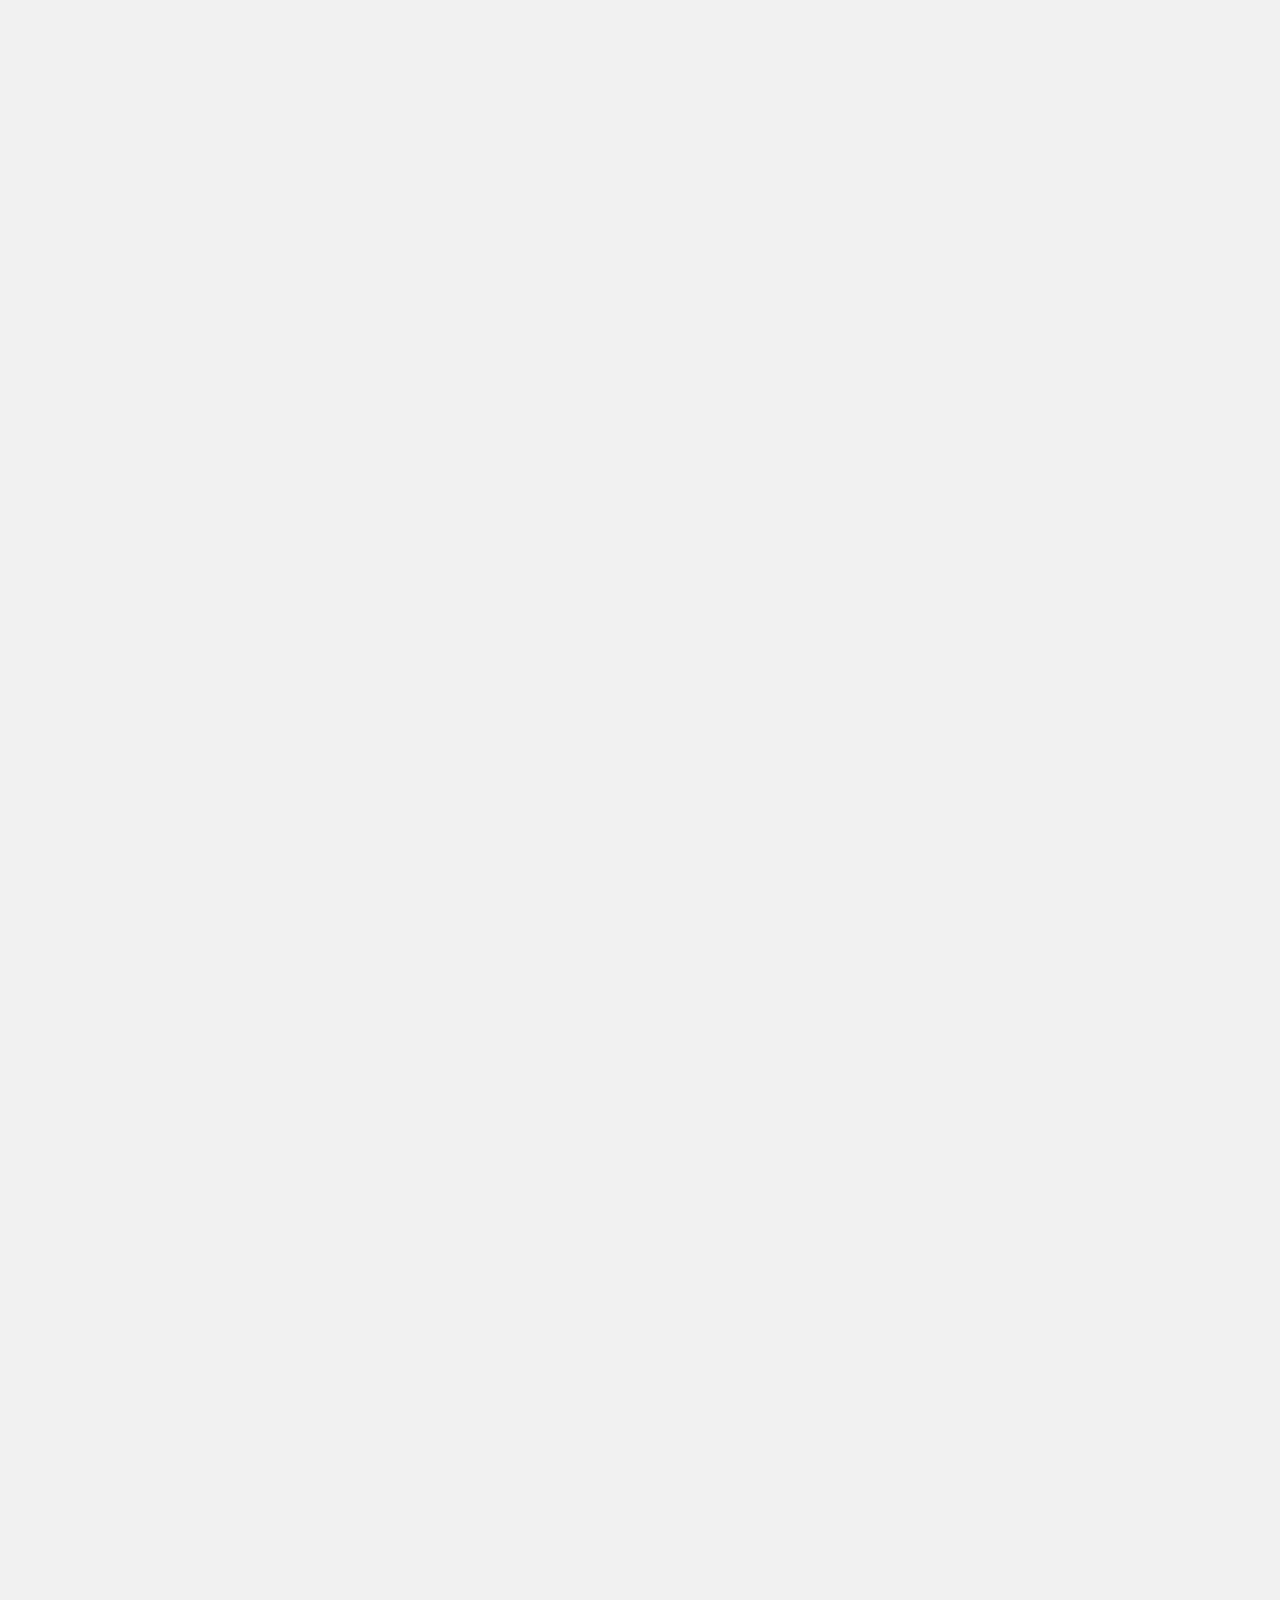
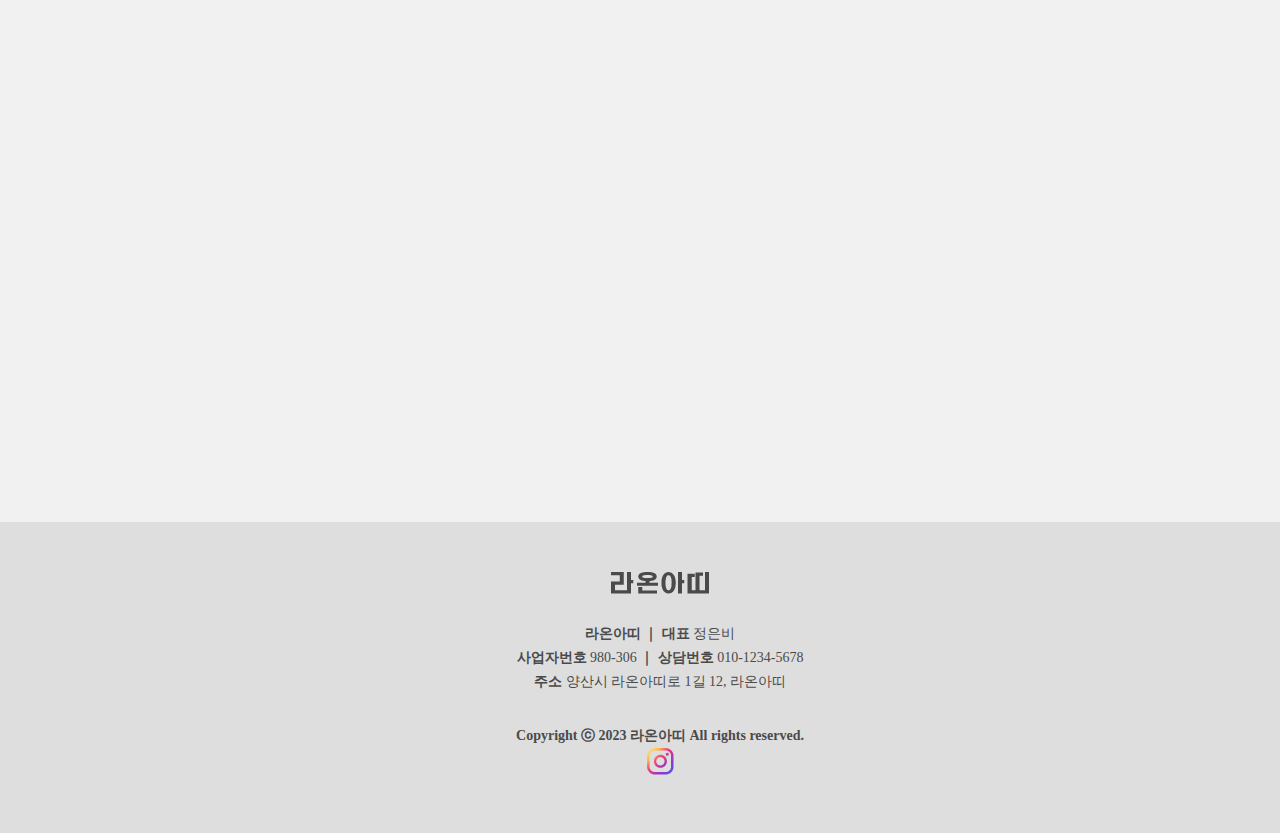
<file: sub3.html>
<!DOCTYPE html>
<html lang="ko">

<head>
  <meta charset="UTF-8">
  <meta http-equiv="X-UA-Compatible" content="IE=edge">
  <meta name="viewport" content="width=1400"><!--다른 매체에서도 너비 오류 없이 볼 수 있게-->
  <link href="./main_img/a.png" rel="icon" type="image/png" sizes="32x32"><!--파비콘-->
  <title>라온아띠</title>
  <link href="https://webfontworld.github.io/gmarket/GmarketSans.css" rel="stylesheet">
  <!-- 폰트 -->

  <link href="https://unpkg.com/aos@2.3.1/dist/aos.css" rel="stylesheet"><!--슬라이드-->

  <!-- 슬라이드 css -->
  <link rel="stylesheet" href="https://cdn.jsdelivr.net/npm/swiper@8/swiper-bundle.min.css"><!--수정X-->
  <link href="./css/gallery-center.css" rel="stylesheet" type="text/css"><!--디자인에 맞게 수정-->

  <link rel="stylesheet" href="./css/mouse_line.css"><!--마우스-->

  <link rel="stylesheet" href="./css/sub3.css">
</head>

<body>
  <!-- header -->
  <header>
    <div class="header_in">
      <a href="./index.html"><img src="./main_img/header_logo.png" alt="header_logo"></a>
      <ul id="gnb">
        <li><a href="./sub1.html">라온아띠<div class="solid"></div></a></li>
        <li><a href="./sub2.html">프로그램<div class="solid"></div></a></li>
        <li class="on"><a href="./sub3.html">서비스<div class="solid"></div></a></li>
        <li><a href="./sub4.html">이벤트<div class="solid"></div></a></li>
      </ul>
      <a href="#none"><img src="./main_img/header_insta.png" alt="header_insta" class="insta"></a>
    </div>
  </header>

  <!-- content -->
  <div class="con1">
    <div class="con1_text">
      <h1>
        RAON-ATTI
      </h1>
      <h2>서비스</h2>
    </div>
  </div>

  <div class="con2">
    <h1 data-aos="fade-up">
      서비스 안내
    </h1>
    <h3 data-aos="fade-up">
      라온아띠의 다양한 서비스를 경험해보세요!
    </h3>
    <div class="swiper-container gallery-center">
      <div class="gallery-center_inner">
        <div class="swiper-wrapper">
          <div class="swiper-slide" data-aos="zoom-in-up">
            <a href="#none"><img src="./sub3_img/service1.png" alt="service1"></a>
          </div>
          <div class="swiper-slide" data-aos="zoom-in-up">
            <a href="#none"><img src="./sub3_img/service2.png" alt="service2"></a>
          </div>
          <div class="swiper-slide" data-aos="zoom-in-up">
            <a href="#none"><img src="./sub3_img/service3.png" alt="service3"></a>
          </div>
          <div class="swiper-slide" data-aos="zoom-in-up">
            <a href="#none"><img src="./sub3_img/service4.png" alt="service4"></a>
          </div>
          <div class="swiper-slide" data-aos="zoom-in-up">
            <a href="#none"><img src="./sub3_img/service5.png" alt="service5"></a>
          </div>
          <div class="swiper-slide" data-aos="zoom-in-up">
            <a href="#none"><img src="./sub3_img/service6.png" alt="service6"></a>
          </div>
          <div class="swiper-slide" data-aos="zoom-in-up">
            <a href="#none"><img src="./sub3_img/service7.png" alt="service7"></a>
          </div>
          <div class="swiper-slide" data-aos="zoom-in-up">
            <a href="#none"><img src="./sub3_img/service8.png" alt="service8"></a>
          </div>
          <div class="swiper-slide" data-aos="zoom-in-up">
            <a href="#none"><img src="./sub3_img/service9.png" alt="service9"></a>
          </div>
          <div class="swiper-slide" data-aos="zoom-in-up">
            <a href="#none"><img src="./sub3_img/service10.png" alt="service10"></a>
          </div>
        </div>

        <!-- 블릿 버튼 -->
        <div class="swiper-pagination"></div>
      </div>
    </div>
  </div>

  <div class="con3">
    <div class="con3_in">
      <h1 data-aos="fade-up">
        가격안내
      </h1>
      <!--tab-->
      <div class="tab" data-aos="fade-up">
        <ul class="tabnav">
          <li><a href="#tab01">카페</a></li>
          <li><a href="#tab02">미용</a></li>
          <li><a href="#tab03">호텔</a></li>
        </ul>

        <div class="tabcontent">
          <div id="tab01"><img src="./sub3_img/menu1.png" alt="menu1">
            <img src="./sub3_img/menu2.png" alt="menu2">
          </div>

          <div id="tab02">
            <table>
              <tr>
                <th>견종</th>
                <th>서비스</th>
                <th>가격</th>
              </tr>
              <tr>
                <th rowspan="9">소형견<br>
                  <span>시츄, 요크셔, 푸들, 스피츠, 말티 등<br>
                    5kg 이상 5,000원 추가<br>
                    7kg 이상 5,000원 추가<br>
                    (5kg 이상견, 2kg 추가시마다<br>
                    5,000원씩 추가 비용 발생)</span>
                </th>
                <td>목욕</td>
                <td>10,000원 부터</td>
              </tr>
              <tr>
                <td>부분미용</td>
                <td>25,000원 부터</td>
              </tr>
              <tr>
                <td>부분미용+얼굴컷</td>
                <td>30,000원 부터</td>
              </tr>
              <tr>
                <td>전체미용</td>
                <td>35,000원 부터</td>
              </tr>
              <tr>
                <td>전체미용+얼굴컷</td>
                <td>40,000원 부터</td>
              </tr>
              <tr>
                <td>특수미용</td>
                <td>100,000원 부터</td>
              </tr>
              <tr>
                <td>전신 가위컷</td>
                <td>70,000원 부터</td>
              </tr>
              <tr>
                <td>염색(쪽당)</td>
                <td>5,000원 부터</td>
              </tr>
              <tr>
                <td>볼터치</td>
                <td>3,000원 추가</td>
              </tr>
              <tr>
                <th rowspan="5">중형견<br>
                  <span>슈나우져, 코카, 비글, 등<br>
                    (5kg 이상견, 2kg 추가시마다<br>
                    5,000원씩 추가비용 발생)</span>
                </th>
                <td>목욕</td>
                <td>15,000원 부터</td>
              </tr>
              <tr>
                <td>부분미용</td>
                <td>30,000원 부터</td>
              </tr>
              <tr>
                <td>전체미용</td>
                <td>40,000원 부터</td>
              </tr>
              <tr>
                <td>전체미용+얼굴컷</td>
                <td>45,000원 부터</td>
              </tr>
              <tr>
                <td>특수미용</td>
                <td>150,000원 부터</td>
              </tr>
              <tr>
                <th rowspan="2">대형견</th>
                <td>목욕(20kg이상)</td>
                <td>80,000원 부터</td>
              </tr>
              <tr>
                <td colspan="2">5kg 추가시마다 20,000원씩 추가 비용</td>
              </tr>
            </table>
          </div>
          <div id="tab03">
            <table>
              <tr>
                <th rowspan="3">호텔</th>
                <th>소형견</th>
                <td>20,000원</td>
              </tr>
              <tr>
                <th>중형견</th>
                <td>30,000원</td>
              </tr>
              <tr>
                <th>대형견</th>
                <td>50,000원</td>
              </tr>
            </table>
            <p>*하루 숙박 기준입니다.</p>
          </div>
        </div>
      </div>
    </div>
  </div>






  <!-- footer -->
  <footer>
    <div class="footer_in">
      <a href="#"><img src="./main_img/footer_logo.png" alt="footer_logo" class="footer_logo"></a>
      <p><b>라온아띠 ｜ 대표</b> 정은비</p>
      <p><b>사업자번호</b> 980-306 <b>｜ 상담번호</b> 010-1234-5678</p>
      <p><b>주소</b> 양산시 라온아띠로 1길 12, 라온아띠</p>
      <p class="copy"><b>Copyright ⓒ 2023 라온아띠 All rights reserved. </b></p>
      <a href="#none"><img src="./main_img/footer_insta.png" alt="footer_insta"></a>
    </div>
  </footer>

  <!-- 탑버튼 -->
  <div class="top"><a href="#"><img src="./main_img/top.png" alt="top">
    </a></div>

  <!-- 마우스 -->
  <div id="drawing_line">
    <svg class="drawing_line_svg">
      <circle class="drawing_line_circle" cx="0" cy="0" r="8"></circle>
      <polyline class="drawing_line_polyline" points=""></polyline>
    </svg>
  </div>



  <!-- js -->

  <!-- 슬라이드 js -->
  <script src="https://code.jquery.com/jquery-2.2.0.min.js"></script><!-- 제이쿼리 라이브러리,수정X -->

  <script src="https://cdn.jsdelivr.net/npm/swiper@8/swiper-bundle.min.js"></script><!-- 수정X -->
  <script src="./script/gallery-center.js"></script><!--디자인에 맞게 수정-->

  <script src="script/tab.js"></script><!--tap-->

  <script src="script/header_scroll.js"></script><!--헤더 스크롤 수정O-->

  <script src="https://unpkg.com/aos@2.3.1/dist/aos.js"></script><!-- aos 라이브러리 -->
  <script src="script/aos.js"></script><!-- aos 소스 -->

  <script src="script/mouse_line.js"></script><!--마우스-->
</body>

</html>
</file>
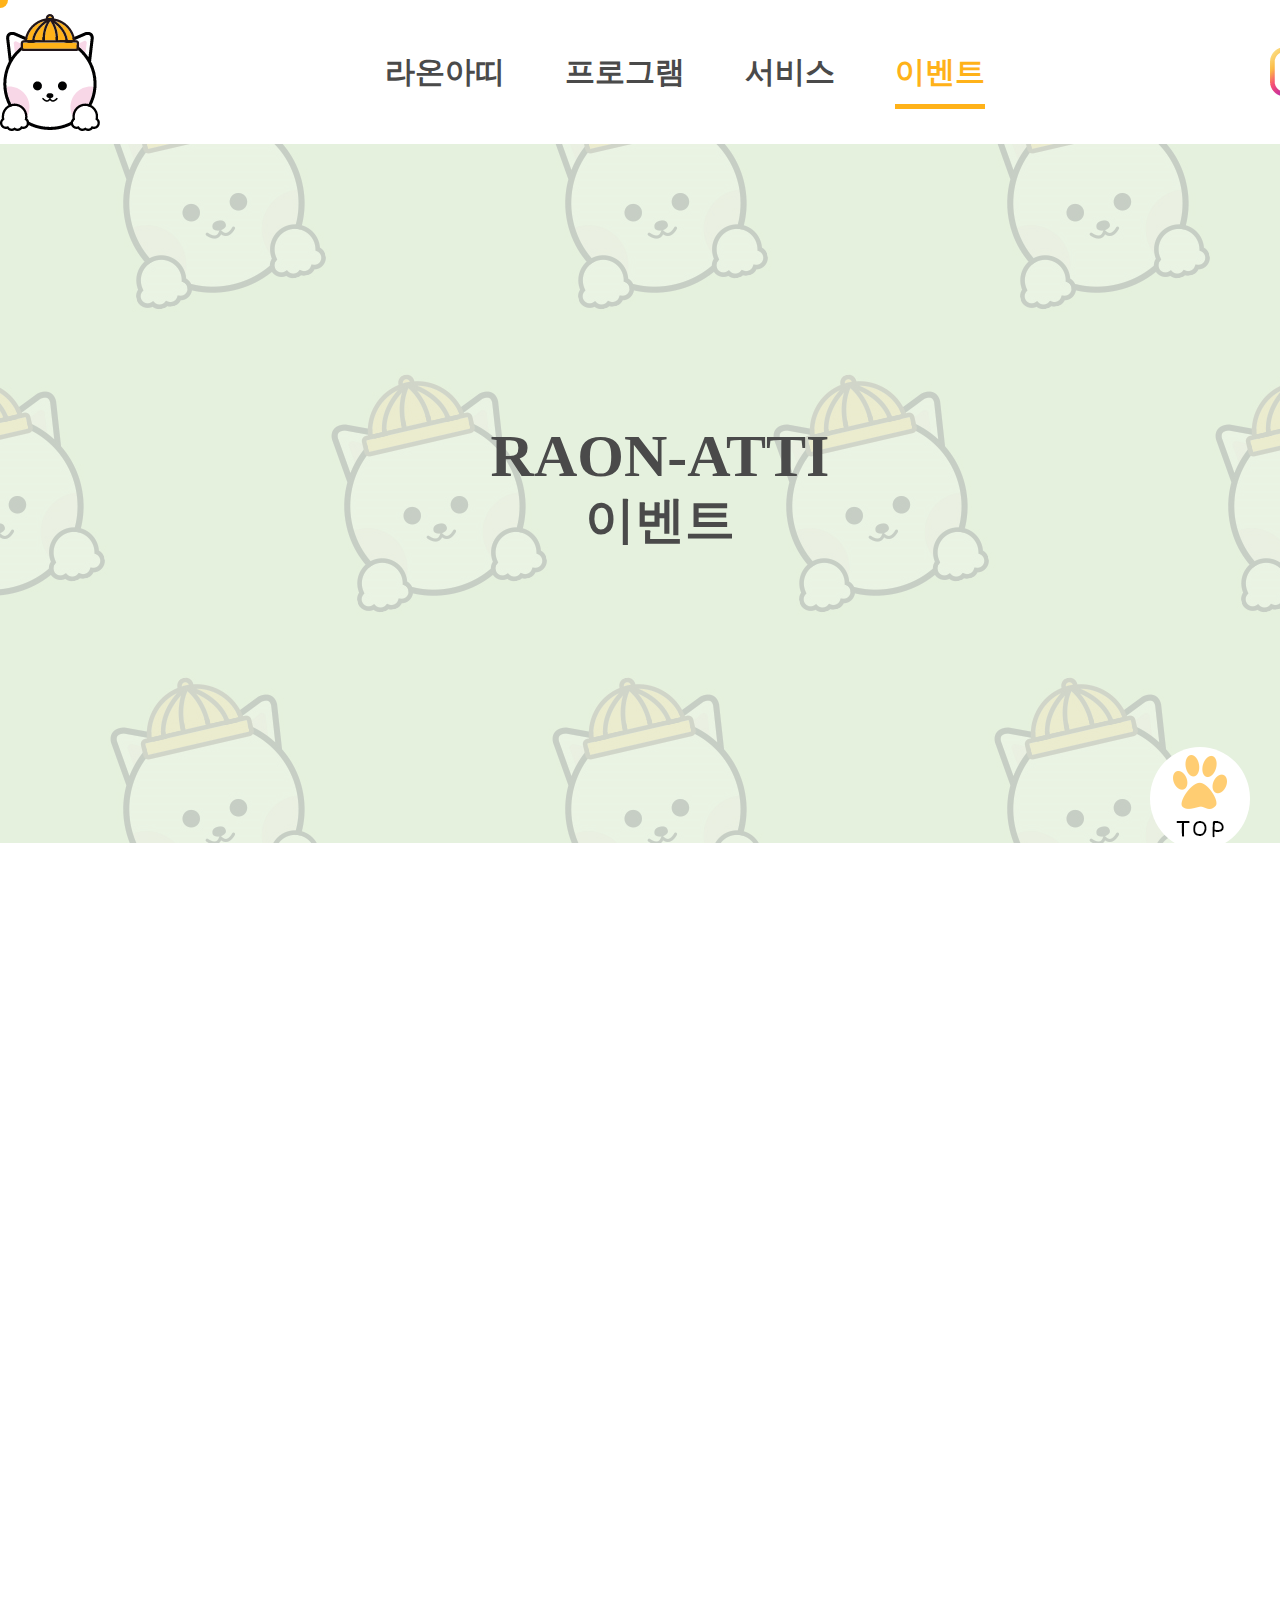
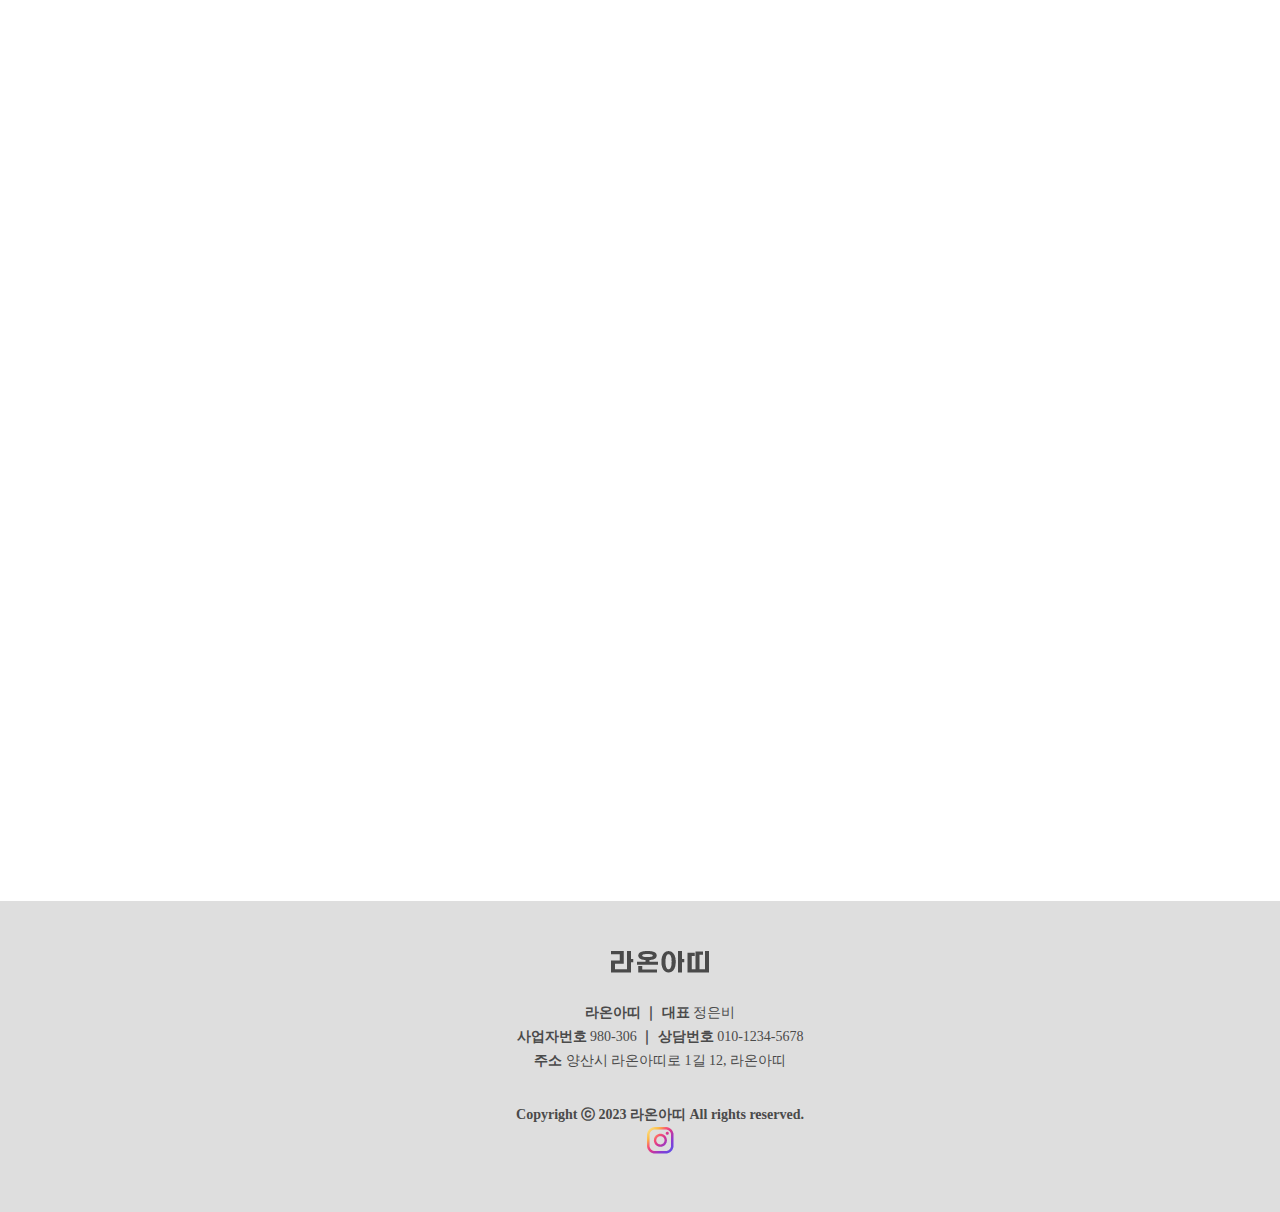
<file: sub4.html>
<!DOCTYPE html>
<html lang="ko">

<head>
  <meta charset="UTF-8">
  <meta http-equiv="X-UA-Compatible" content="IE=edge">
  <meta name="viewport" content="width=1400"><!--다른 매체에서도 너비 오류 없이 볼 수 있게-->
  <link href="./main_img/a.png" rel="icon" type="image/png" sizes="32x32"><!--파비콘-->
  <title>라온아띠</title>
  <link href="https://webfontworld.github.io/gmarket/GmarketSans.css" rel="stylesheet">
  <!-- 폰트 -->

  <link href="https://unpkg.com/aos@2.3.1/dist/aos.css" rel="stylesheet"><!--슬라이드-->

  <link rel="stylesheet" href="./css/mouse_line.css"><!--마우스-->

  <link rel="stylesheet" href="./css/sub4.css">
</head>

<body>
  <!-- header -->
  <header>
    <div class="header_in">
      <a href="./index.html"><img src="./main_img/header_logo.png" alt="header_logo"></a>
      <ul id="gnb">
        <li><a href="./sub1.html">라온아띠<div class="solid"></div></a></li>
        <li><a href="./sub2.html">프로그램<div class="solid"></div></a></li>
        <li><a href="./sub3.html">서비스<div class="solid"></div></a></li>
        <li class="on"><a href="./sub4.html">이벤트<div class="solid"></div></a></li>
      </ul>
      <a href="#none"><img src="./main_img/header_insta.png" alt="header_insta" class="insta"></a>
    </div>
  </header>

  <!-- content -->
  <div class="con1">
    <div class="con1_text">
      <h1>
        RAON-ATTI
      </h1>
      <h2>이벤트</h2>
    </div>
  </div>

  <div class="con2">
    <h1 data-aos="fade-up">
      이벤트
    </h1>
    <h3 data-aos="fade-up">
      라온아띠의 다양한 이벤트를 만나보세요!
    </h3>
    <ul>
      <li data-aos="fade-up" data-aos-delay="0"><a href="#none">
          <div><img src="./sub4_img/event1.png" alt="event1"></div>
        </a>
        <p>펫캉스 이벤트</p>
      </li>
      <li data-aos="fade-up" data-aos-delay="300"><a href="#none">
          <div><img src="./sub4_img/event2.png" alt="event2"></div>
        </a>
        <p>우리집 댕댕이 사진 올리고<br>
          유치원 체험권 받자!</p>
      </li>
      <li data-aos="fade-up" data-aos-delay="600"><a href="#none">
          <div><img src="./sub4_img/event3.png" alt="event3"></div>
        </a>
        <p>카페 오픈 기념<br>
          쿠폰 이벤트</p>
      </li>
      <li data-aos="fade-up" data-aos-delay="300" class="event_end"><a href="#none">
          <div><img src="./sub4_img/event4.png" alt="event4">
          </div>
          <img src="./sub4_img/event_end.png" alt="event_end" class="hover_img">
        </a>
        <p>룰렛 이벤트</p>
      </li>
      <li data-aos="fade-up" data-aos-delay="600" class="event_end"><a href="#none">
          <div><img src="./sub4_img/event5.png" alt="event5">
          </div>
          <img src="./sub4_img/event_end.png" alt="event_end" class="hover_img">
        </a>
        <p>카카오톡 친구추가 시<br>
          수제간식 증정!</p>
      </li>
    </ul>
  </div>

  <!-- footer -->
  <footer>
    <div class="footer_in">
      <a href="#"><img src="./main_img/footer_logo.png" alt="footer_logo" class="footer_logo"></a>
      <p><b>라온아띠 ｜ 대표</b> 정은비</p>
      <p><b>사업자번호</b> 980-306 <b>｜ 상담번호</b> 010-1234-5678</p>
      <p><b>주소</b> 양산시 라온아띠로 1길 12, 라온아띠</p>
      <p class="copy"><b>Copyright ⓒ 2023 라온아띠 All rights reserved. </b></p>
      <a href="#none"><img src="./main_img/footer_insta.png" alt="footer_insta"></a>
    </div>
  </footer>

  <!-- 탑버튼 -->
  <div class="top"><a href="#"><img src="./main_img/top.png" alt="top">
    </a></div>

  <!-- 마우스 -->
  <div id="drawing_line">
    <svg class="drawing_line_svg">
      <circle class="drawing_line_circle" cx="0" cy="0" r="8"></circle>
      <polyline class="drawing_line_polyline" points=""></polyline>
    </svg>
  </div>



  <!-- js -->

  <!-- 슬라이드 js -->
  <script src="https://code.jquery.com/jquery-2.2.0.min.js"></script><!-- 제이쿼리 라이브러리,수정X -->

  <script src="script/header_scroll.js"></script><!--헤더 스크롤 수정O-->

  <script src="https://unpkg.com/aos@2.3.1/dist/aos.js"></script><!-- aos 라이브러리 -->
  <script src="script/aos.js"></script><!-- aos 소스 -->

  <script src="script/mouse_line.js"></script><!--마우스-->
</body>

</html>
</file>
<file: css/gallery-center.css>
* {
	margin: 0;
	padding: 0;
}

/* 슬라이드배너 꾸미기 */
.gallery-center {
	width: 100%;
	height: 100%;
	margin: 50px auto 0;
	padding: 0 0 70px;
	box-sizing: border-box;
	position: relative;
}

.gallery-center_inner {
	width: 100%;
	overflow: hidden;
}

.gallery-center .swiper-slide a {
	width: 100%;
	height: 100%;
}

.gallery-center .swiper-slide img {
	display: block;
	width: 100%;
}

/* 블릿버튼 크기, 색상, 투명도 */
.gallery-center .swiper-pagination-bullet {
	background: #FFB219;
	width: 20px;
	height: 20px;
	opacity: 0.5;
}

/* 블릿버튼 페이지 표시날 때 투명도 */
.gallery-center .swiper-pagination-bullet-active {
	opacity: 1;
	width: 30px;
	border-radius: 11px;
}

/* 블릿버튼 위치 */
.gallery-center .swiper-horizontal>.swiper-pagination-bullets,
.gallery-center .swiper-pagination-bullets.swiper-pagination-horizontal {
	bottom: 0px;
}


/* 슬라이드배너 꾸미기 */
.gallery-center2 {
	width: 1320px;
	height: 100%;
	margin: 50px auto 0;
	padding: 0 90px 70px;
	box-sizing: border-box;
	position: relative;
}

.gallery-center2 .swiper-slide a {
	width: 100%;
	height: 100%;
}

.gallery-center2 .swiper-slide img {
	display: block;
	width: 80%;
	margin: auto;
}

.gallery-center2 .swiper-slide-active img {
	width: 100%;
}

.gallery-center2 .swiper-wrapper {
	align-items: center;
}

/* 이동버튼 이미지로 바꾸기 */
.gallery-center2 .swiper-button-prev,
.gallery-center2 .swiper-button-next {
	width: 35px;
	height: 55px;
	top: calc(50% - 70px);
}

.gallery-center2 .swiper-button-prev:after,
.gallery-center2 .swiper-button-next:after {
	content: '';
	display: block;
	width: 35px;
	height: 55px;
}

.gallery-center2 .swiper-button-prev:after {
	background: url(../main_img/left_btn.png);
}

.gallery-center2 .swiper-button-next:after {
	background: url(../main_img/right_btn.png);
}



/* 블릿버튼 크기, 색상, 투명도 */
.gallery-center2 .swiper-pagination-bullet {
	background: #FFB219;
	width: 20px;
	height: 20px;
	opacity: 0.5;
}

/* 블릿버튼 페이지 표시날 때 투명도 */
.gallery-center2 .swiper-pagination-bullet-active {
	opacity: 1;
	width: 30px;
	border-radius: 11px;
}

/* 블릿버튼 위치 */
.gallery-center2 .swiper-horizontal>.swiper-pagination-bullets,
.gallery-center2 .swiper-pagination-bullets.swiper-pagination-horizontal {
	bottom: 0px;
}
</file>
<file: css/mouse_line.css>
html { cursor: none; }
#drawing_line { position: relative; z-index: 1500; height: 0; }
#drawing_line > svg { position: fixed; left: 0; top: 0; width: 100%; height: 100%; z-index: 1; pointer-events: none; }
#drawing_line > svg .drawing_line_polyline { fill: none; stroke: #FFB219; stroke-width: 2;}
#drawing_line > svg .drawing_line_circle { fill: #FFB219; }
</file>
<file: css/index.css>
* {
    margin: 0;
    padding: 0;
}

body {
    font-family: 'GmarketSans';
    font-size: 14px;
    line-height: 24px;
    color: #4A4A4A;
    min-width: 1320px;
}

ul {
    list-style: none;
}

a {
    text-decoration: none;
    color: #4A4A4A;
}

/* header */
header{
    position: fixed;
    top: 0;
    left: 0;
    background-color: #fff;
    width: 100%;
    z-index: 99;
    /* 부드럽게 올라가고 내려가는 효과 */
			transition: all 1s;
}

/* 자바스크립트로 추가될 클래스 */
.nav-up {
    /* 헤더 높이만큼 주기 */
    top: -144px;
}

.header_in {
    width: 1320px;
    margin: auto;
    display: -webkit-box;
    display: -moz-box;
    display: -ms-flexbox;
    display: flex;
    justify-content: space-between;
    align-items: center;
}

.header_in>ul {
    display: -webkit-box;
    display: -moz-box;
    display: -ms-flexbox;
    display: flex;
}

.header_in>a>img {
    display: block;
}

.header_in>ul>li>a {
    display: block;
    margin: 60px 30px;
    font-size: 30px;
    font-weight: bold;
    position: relative;
}

.header_in>ul>li>a:hover {
    color: #FFB219;
}

.insta:hover {
    opacity: 0.7;
}

/* 헤더호버 */
.solid {
	width: 100%;
	margin: auto;
	margin-top: 20px;
	height: 5px;
	background: #FFB219;
	opacity: 0;
	transform: scaleX(0);
	transition-property: opacity, transform;
	transition-duration: 0.5s;
	position: absolute;
    left: 0;
}

#gnb>li>a:hover .solid {
	transform: scaleX(1);
	opacity: 1;
}

/* content */
.con1{
    margin-top: 144px;
}
.con1 img {
    width: 100%;
    display: block;
}

.con2 {
    width: 1080px;
    margin: auto;
    text-align: center;
}

.con2 ul {
    display: -webkit-box;
    display: -moz-box;
    display: -ms-flexbox;
    display: flex;
    justify-content: space-between;
    margin: 50px 0;
}

.con2 ul li {
    width: 249px;
    position: relative;
}

.con2 ul li:hover .schedulehover {
    opacity: 1;
}

.schedulehover {
    position: absolute;
    top: 0;
    left: 0;
    opacity: 0;
    transition: all 1s;
}

.more {
    display: inline-block;
    color: #FFB219;
    font-weight: bold;
    font-size: 20px;
    border: 2px solid #FFB219;
    border-radius: 12px;
    padding: 10px 15px 6px;
    margin-bottom: 100px;
}

.more:hover {
    background-color: #FFB219;
    color: #fff;
}

h1 {
    font-size: 30px;
    font-weight: bold;
    color: #FFB219;
    margin: 100px 0 10px;
}

h3 {
    font-size: 25px;
    font-weight: 500;
}

.con3 {
    overflow: hidden;
    position: relative;
    background-color: #FFCD72;
    padding: 62px 0;
    height: 66px;
}

.con3 div {
    width: 300%;
    height: 66px;
    background: url(../main_img/slidelogo.png) repeat-x;
    position: absolute;
    animation: marquee 30s linear infinite;
}

@keyframes marquee {
    0% {
        left: 0;
    }

    100% {
        left: -200%;
    }
}

.con4 {
    width: 1271px;
    margin: auto;
    text-align: center;
}

.con4 ul {
    display: -webkit-box;
    display: -moz-box;
    display: -ms-flexbox;
    display: flex;
    flex-wrap: wrap;
    justify-content: space-between;
    margin: 50px 0;
}

.con4 ul img {
    display: block;
    transition: all 1s;
}

.con4 ul li {
    margin-bottom: 5px;
    border-radius: 30px 0 0 0;
    overflow: hidden;
}

.con4 ul li img:hover {
    transform: scale(1.2, 1.2);
}

.con5 {
    background-color: #FFEFB3;
    padding: 100px 0;
    text-align: center;
}

.con5 h1 {
    margin: 0 0 10px;
}

.con6 {
    background: url(../main_img/smallbanner.jpg) no-repeat center top fixed;
    height: 400px;
    background-size: cover
}

.con6_text h2 {
    font-size: 40px;
    font-weight: bold;
    color: #FFB219;
    padding-bottom: 30px;
}

.con6_text p {
    font-size: 24px;
    font-weight: 500;
    line-height: 34px;
}

.con6_text {
    width: 1320px;
    margin: auto;
    padding-top: 150px;
}

.con7 {
    text-align: center;
    padding-bottom: 100px;
}

/* footer */
footer {
    background-color: #DEDEDE;
}

.footer_in {
    width: 1320px;
    margin: auto;
    text-align: center;
    padding: 50px 0;
}

.copy {
    padding-top: 30px;
}

.footer_logo {
    padding-bottom: 20px;
}

/* 탑버튼 */
.top {
    position: fixed;
    bottom: 50px;
    right: 30px;
    z-index: 99;
}

.top img {
    display: block;
}

.top a{
    display: block;background-color: #fff;
    border-radius: 50%;
    padding: 5px 20px;
}

.top:hover a{
    transform: translateY(-50px);
}
</file>
<file: css/sub1.css>
* {
    margin: 0;
    padding: 0;
}

body {
    font-family: 'GmarketSans';
    font-size: 14px;
    line-height: 24px;
    color: #4A4A4A;
    min-width: 1320px;
}

ul {
    list-style: none;
}

a {
    text-decoration: none;
    color: #4A4A4A;
}

/* header */
header {
    position: fixed;
    top: 0;
    left: 0;
    background-color: #fff;
    width: 100%;
    z-index: 99;
    /* 부드럽게 올라가고 내려가는 효과 */
    transition: all 1s;
}

/* 자바스크립트로 추가될 클래스 */
.nav-up {
    /* 헤더 높이만큼 주기 */
    top: -144px;
}

.header_in {
    width: 1320px;
    margin: auto;
    display: -webkit-box;
    display: -moz-box;
    display: -ms-flexbox;
    display: flex;
    justify-content: space-between;
    align-items: center;
}

.header_in>ul {
    display: -webkit-box;
    display: -moz-box;
    display: -ms-flexbox;
    display: flex;
}

.header_in>a>img {
    display: block;
}

.header_in>ul>li>a {
    display: block;
    margin: 60px 30px;
    font-size: 30px;
    font-weight: bold;
    position: relative;
}

.header_in>ul>li>a:hover {
    color: #FFB219;
}

.insta:hover {
    opacity: 0.7;
}

.header_in>ul>.on>a{
    color: #FFB219;
}

.header_in>ul>.on>a .solid{
    transform: scaleX(1);
    opacity: 1;
}

/* 헤더호버 */
.solid {
	width: 100%;
	margin: auto;
	margin-top: 20px;
	height: 5px;
	background: #FFB219;
	opacity: 0;
	transform: scaleX(0);
	transition-property: opacity, transform;
	transition-duration: 0.5s;
	position: absolute;
    left: 0;
}

#gnb>li>a:hover .solid {
	transform: scaleX(1);
	opacity: 1;
}

/* content */
.con1 {
    background: url(../sub1_img/banner.png) no-repeat center top;
    height: 699px;
    margin-top: 144px;
    background-size: cover;
}

.con1_text {
    text-align: center;
    padding-top: 300px;
}

.con1_text h1 {
    font-size: 60px;
    padding-bottom: 40px;
}

.con1_text h2 {
    font-size: 50px;
}

.con2 {
    width: 1320px;
    margin: 100px auto;
    display: -webkit-box;
    display: -moz-box;
    display: -ms-flexbox;
    display: flex;
    justify-content: space-between;
    position: relative;
}

.con2_text {
    width: 760px;

}

.con2_text h3 {
    font-size: 40px;
    padding-bottom: 40px;
}

.con2_text h3 span {
    color: #FFB219;
    font-size: 30px;
}

.con2_text h4 {
    font-size: 25px;
    padding: 0 0 30px;
    font-weight: 500;
    line-height: 35px;
}

.con2_text p {
    font-size: 20px;
    padding-bottom: 20px;
    line-height: 30px;
}

.con2_text .h4_bottom {
    padding: 20px 0 0;
}

.con2 img {
    display: block;
}

.rotate {
    width: 200px;
    height: 200px;
    position: absolute;
    top: 0;
    right: 0;
}

.rotate_text {
    animation: rotate 10s infinite linear;

}

.rotate_img {
    position: absolute;
    top: calc(50% - 75px);
    left: calc(50% - 65px);
    width: 130px;
}

@keyframes rotate {
    0% {
        transform: rotate(0);
    }

    100% {
        transform: rotate(360deg);
    }
}

.con3 {
    background-color: #F1F1F1;
    padding: 100px 0;
}

.con3_in {
    width: 1320px;
    margin: auto;
}

.con3_in ul {
    display: -webkit-box;
    display: -moz-box;
    display: -ms-flexbox;
    display: flex;
    justify-content: space-between;
}

.con3_in h3 {
    font-size: 40px;
    padding-bottom: 40px;
}

.con3_in h3 span {
    color: #FFB219;
    font-size: 30px;
}

.logo {
    text-align: center;
    font-size: 30px;
    font-weight: 800;
    overflow: hidden;
}

.logo img {
    display: block;
    padding-bottom: 20px;
}

.color {
    padding-top: 100px;
    flex-wrap: wrap;
}

.color li {
    width: 649px;
    height: 194px;
    box-sizing: border-box;
    padding: 40px;
}

.color1 {
    background-color: #CEABCB;
    margin-bottom: 30px;
}

.color2 {
    background-color: #E3CAE2;
    margin-bottom: 30px;
}

.color3 {
    background-color: #FFB219;
}

.color4 {
    background-color: #ffffff;
}

.color h5 {
    font-size: 20px;
    font-weight: 800;
    padding-bottom: 20px;
}

.color p {
    font-size: 15px;
    font-weight: 800;
}

/* footer */
footer {
    background-color: #DEDEDE;
}

.footer_in {
    width: 1320px;
    margin: auto;
    text-align: center;
    padding: 50px 0;
}

.copy {
    padding-top: 30px;
}

.footer_logo {
    padding-bottom: 20px;
}

/* 탑버튼 */
.top {
    position: fixed;
    bottom: 50px;
    right: 30px;
    z-index: 99;
}

.top img {
    display: block;
}

.top a {
    display: block;
    background-color: #fff;
    border-radius: 50%;
    padding: 5px 20px;
}

.top:hover a {
    transform: translateY(-50px);
}
</file>
<file: css/sub2.css>
* {
    margin: 0;
    padding: 0;
}

body {
    font-family: 'GmarketSans';
    font-size: 14px;
    line-height: 24px;
    color: #4A4A4A;
    min-width: 1320px;
}

ul {
    list-style: none;
}

a {
    text-decoration: none;
    color: #4A4A4A;
}

/* header */
header {
    position: fixed;
    top: 0;
    left: 0;
    background-color: #fff;
    width: 100%;
    z-index: 99;
    /* 부드럽게 올라가고 내려가는 효과 */
    transition: all 1s;
}

/* 자바스크립트로 추가될 클래스 */
.nav-up {
    /* 헤더 높이만큼 주기 */
    top: -144px;
}

.header_in {
    width: 1320px;
    margin: auto;
    display: -webkit-box;
    display: -moz-box;
    display: -ms-flexbox;
    display: flex;
    justify-content: space-between;
    align-items: center;
}

.header_in>ul {
    display: -webkit-box;
    display: -moz-box;
    display: -ms-flexbox;
    display: flex;
}

.header_in>a>img {
    display: block;
}

.header_in>ul>li>a {
    display: block;
    margin: 60px 30px;
    font-size: 30px;
    font-weight: bold;
    position: relative;
}

.header_in>ul>li>a:hover {
    color: #FFB219;
}

.insta:hover {
    opacity: 0.7;
}

.header_in>ul>.on>a{
    color: #FFB219;
}

.header_in>ul>.on>a .solid{
    transform: scaleX(1);
    opacity: 1;
}

/* 헤더호버 */
.solid {
	width: 100%;
	margin: auto;
	margin-top: 20px;
	height: 5px;
	background: #FFB219;
	opacity: 0;
	transform: scaleX(0);
	transition-property: opacity, transform;
	transition-duration: 0.5s;
	position: absolute;
    left: 0;
}

#gnb>li>a:hover .solid {
	transform: scaleX(1);
	opacity: 1;
}

/* content */
.con1 {
    background: url(../sub2_img/banner.png) no-repeat center top;
    height: 699px;
    margin-top: 144px;
    background-size: cover;
}

.con1_text {
    text-align: center;
    padding-top: 300px;
}

.con1_text h1 {
    font-size: 60px;
    padding-bottom: 40px;
}

.con1_text h2 {
    font-size: 50px;
}

.con2 {
    background: url(../sub2_img/bg_img.png) no-repeat center bottom;
    background-size: 100%;
    padding: 100px 0 70px;
}

.con2_text {
    width: 1320px;
    margin: auto;
}

.con2_text h1 {
    color: #FFB219;
    font-size: 30px;
    line-height: 40px;
    padding-bottom: 40px;
}

.con2_text p {
    font-size: 20px;
    line-height: 30px;
    padding-bottom: 30px;
}

.con3 {
    background-color: #F1F1F1;
    padding: 100px 0 80px;
}

.con3_in {
    width: 1111px;
    margin: auto;
}

.con3_in h1 {
    text-align: center;
    color: #FFB219;
    font-size: 30px;
    padding-bottom: 50px;
}

.con3_in ul {
    display: -webkit-box;
    display: -moz-box;
    display: -ms-flexbox;
    display: flex;
    flex-wrap: wrap;
    justify-content: space-between;
    overflow: hidden;
}

.con3_in ul li {
    padding-bottom: 20px;
}

.con3_in ul li img {
    display: block;
    transition: all 1s;
}

.con3_in ul li div {
    margin-bottom: 15px;
    overflow: hidden;
}

.con3_in ul li img:hover {
    transform: scale(1.2, 1.2);
}

.con4 {
    width: 1111px;
    margin: 100px auto;
    text-align: center;
}

.con4 h1 {
    color: #FFB219;
    font-size: 30px;
    padding-bottom: 50px;
}

.con4 ul {
    display: -webkit-box;
    display: -moz-box;
    display: -ms-flexbox;
    display: flex;
    justify-content: space-between;
    overflow: hidden;
}

.con4 ul li {
    border-radius: 22px;
    padding: 40px 15px;
    box-sizing: border-box;
}

.yellow {
    background-color: #FFEFB3;
}

.byellow {
    background-color: #FFB219;
}

.con4 ul li div {
    background-color: #fff;
    width: 328px;
    height: 370px;
    box-sizing: border-box;
    padding-top: 25px;
}

.con4 h2 {
    font-size: 30px;
}

.con4 h3 {
    font-size: 18px;
    line-height: 25px;
    padding: 5px 0 38px;
}

.con4 h4 {
    font-size: 15px;
    line-height: 25px;
    padding-bottom: 25px;
}

.con4 .one {
    padding-bottom: 9px;
}

.con4 p {
    padding: 16px 0;
}

.border {
    border-bottom: 1px solid #707070;
}

.con5 {
    background-color: #F1F1F1;
    padding: 100px 0 70px;
}

.con5_in {
    width: 1111px;
    margin: auto;
    display: -webkit-box;
    display: -moz-box;
    display: -ms-flexbox;
    display: flex;
    flex-wrap: wrap;
    justify-content: space-between;
align-items: end;
}

.con5_in h1 {
    font-size: 30px;
    color: #FFB219;
    padding-bottom: 50px;
    width: 100%;
    text-align: center;
}

.text h2 {
    font-size: 30px;
    padding-bottom: 20px;
}

.text h3 {
    font-size: 20px;
    line-height: 30px;
    padding-bottom: 30px;
}

.con5_in img {
    transform-origin: center bottom;
    animation: img 1.5s linear infinite;
}

@keyframes img {
    0% {
        transform: rotate(0);
    }

    25% {
        transform: rotate(-5deg);
    }

    50% {
        transform: rotate(0);
    }

    75% {
        transform: rotate(5deg);
    }

    100% {
        transform: rotate(0);
    }
}

/* footer */
footer {
    background-color: #DEDEDE;
}

.footer_in {
    width: 1320px;
    margin: auto;
    text-align: center;
    padding: 50px 0;
}

.copy {
    padding-top: 30px;
}

.footer_logo {
    padding-bottom: 20px;
}

/* 탑버튼 */
.top {
    position: fixed;
    bottom: 50px;
    right: 30px;
    z-index: 99;
}

.top img {
    display: block;
}

.top a {
    display: block;
    background-color: #fff;
    border-radius: 50%;
    padding: 5px 20px;
}

.top:hover a {
    transform: translateY(-50px);
}
</file>
<file: css/sub3.css>
* {
    margin: 0;
    padding: 0;
}

body {
    font-family: 'GmarketSans';
    font-size: 14px;
    line-height: 24px;
    color: #4A4A4A;
    min-width: 1320px;
}

ul {
    list-style: none;
}

a {
    text-decoration: none;
    color: #4A4A4A;
}

/* header */
header {
    position: fixed;
    top: 0;
    left: 0;
    background-color: #fff;
    width: 100%;
    z-index: 99;
    /* 부드럽게 올라가고 내려가는 효과 */
    transition: all 1s;
}

/* 자바스크립트로 추가될 클래스 */
.nav-up {
    /* 헤더 높이만큼 주기 */
    top: -144px;
}

.header_in {
    width: 1320px;
    margin: auto;
    display: -webkit-box;
    display: -moz-box;
    display: -ms-flexbox;
    display: flex;
    justify-content: space-between;
    align-items: center;
}

.header_in>ul {
    display: -webkit-box;
    display: -moz-box;
    display: -ms-flexbox;
    display: flex;
}

.header_in>a>img {
    display: block;
}

.header_in>ul>li>a {
    display: block;
    margin: 60px 30px;
    font-size: 30px;
    font-weight: bold;
    position: relative;
}

.header_in>ul>li>a:hover {
    color: #FFB219;
}

.insta:hover {
    opacity: 0.7;
}

.header_in>ul>.on>a{
    color: #FFB219;
}

.header_in>ul>.on>a .solid{
    transform: scaleX(1);
    opacity: 1;
}

/* 헤더호버 */
.solid {
    width: 100%;
    margin: auto;
    margin-top: 20px;
    height: 5px;
    background: #FFB219;
    opacity: 0;
    transform: scaleX(0);
    transition-property: opacity, transform;
    transition-duration: 0.5s;
    position: absolute;
    left: 0;
}

#gnb>li>a:hover .solid {
    transform: scaleX(1);
    opacity: 1;
}


/* content */
.con1 {
    background: url(../sub3_img/banner.png) no-repeat center top;
    height: 699px;
    margin-top: 144px;
    background-size: cover;
}

.con1_text {
    text-align: center;
    padding-top: 300px;
}

.con1_text h1 {
    font-size: 60px;
    padding-bottom: 40px;
}

.con1_text h2 {
    font-size: 50px;
}

.con2 {
    padding: 100px 0;
    text-align: center;
}

.con2 h1 {
    font-size: 30px;
    font-weight: bold;
    color: #FFB219;
}

.con2 h3 {
    font-size: 25px;
    font-weight: 500;
    padding: 10px 0 0;
}

.con3 {
    background-color: #F1F1F1;
    padding: 100px 0;
}

.con3_in {
    width: 1260px;
    margin: auto;
    text-align: center;
}

.con3_in h1 {
    color: #FFB219;
    font-size: 30px;
    line-height: 40px;
}

/* 탭메뉴 꾸미기 */
.tab {
    width: 1260px;
    overflow: hidden;
}

.tabnav {
    width: 1260px;
    display: -webkit-box;
    display: -moz-box;
    display: -ms-flexbox;
    display: flex;
    justify-content: space-around;
}

.tabnav li a {
    font-size: 30px;
    display: block;
    padding: 50px 0;
}

/* 탭메뉴 클릭했을 때 변화 꾸미기 */
.tabnav li a:hover,
.tabnav li a.active {
    color: #FFB219;
}

/* 탭컨테츠 꾸미기 */

table {
    width: 100%;
    border-collapse: collapse;
    text-align: center;
}

th,
td {
    border: 1px solid #4A4A4A;
    padding: 25px 0 20px;
}

th {
    font-size: 30px;
}

td {
    font-size: 25px;
    font-weight: 500;
}

#tab02 span {
    display: inline-block;
    padding-top: 20px;
    font-size: 25px;
    font-weight: 500;
    line-height: 30px;
}

#tab03 p {
    text-align: left;
    padding-top: 10px;
    font-size: 15px;
    font-weight: 500;
}










/* footer */
footer {
    background-color: #DEDEDE;
}

.footer_in {
    width: 1320px;
    margin: auto;
    text-align: center;
    padding: 50px 0;
}

.copy {
    padding-top: 30px;
}

.footer_logo {
    padding-bottom: 20px;
}

/* 탑버튼 */
.top {
    position: fixed;
    bottom: 50px;
    right: 30px;
    z-index: 99;
}

.top img {
    display: block;
}

.top a {
    display: block;
    background-color: #fff;
    border-radius: 50%;
    padding: 5px 20px;
}

.top:hover a {
    transform: translateY(-50px);
}
</file>
<file: css/sub4.css>
* {
    margin: 0;
    padding: 0;
}

body {
    font-family: 'GmarketSans';
    font-size: 14px;
    line-height: 24px;
    color: #4A4A4A;
    min-width: 1320px;
}

ul {
    list-style: none;
}

a {
    text-decoration: none;
    color: #4A4A4A;
}

/* header */
header {
    position: fixed;
    top: 0;
    left: 0;
    background-color: #fff;
    width: 100%;
    z-index: 99;
    /* 부드럽게 올라가고 내려가는 효과 */
    transition: all 1s;
}

/* 자바스크립트로 추가될 클래스 */
.nav-up {
    /* 헤더 높이만큼 주기 */
    top: -144px;
}

.header_in {
    width: 1320px;
    margin: auto;
    display: -webkit-box;
    display: -moz-box;
    display: -ms-flexbox;
    display: flex;
    justify-content: space-between;
    align-items: center;
}

.header_in>ul {
    display: -webkit-box;
    display: -moz-box;
    display: -ms-flexbox;
    display: flex;
}

.header_in>a>img {
    display: block;
}

.header_in>ul>li>a {
    display: block;
    margin: 60px 30px;
    font-size: 30px;
    font-weight: bold;
    position: relative;
}

.header_in>ul>li>a:hover {
    color: #FFB219;
}

.insta:hover {
    opacity: 0.7;
}

.header_in>ul>.on>a{
    color: #FFB219;
}

.header_in>ul>.on>a .solid{
    transform: scaleX(1);
    opacity: 1;
}

/* 헤더호버 */
.solid {
    width: 100%;
    margin: auto;
    margin-top: 20px;
    height: 5px;
    background: #FFB219;
    opacity: 0;
    transform: scaleX(0);
    transition-property: opacity, transform;
    transition-duration: 0.5s;
    position: absolute;
    left: 0;
}

#gnb>li>a:hover .solid {
    transform: scaleX(1);
    opacity: 1;
}

/* content */
.con1 {
    background: url(../sub4_img/banner.png) no-repeat center top;
    height: 699px;
    margin-top: 144px;
    background-size: cover;
}

.con1_text {
    text-align: center;
    padding-top: 300px;
}

.con1_text h1 {
    font-size: 60px;
    padding-bottom: 40px;
}

.con1_text h2 {
    font-size: 50px;
}

.con2 {
    width: 1330px;
    margin: 100px auto 50px;
    text-align: center;
}

.con2 h1 {
    font-size: 30px;
    font-weight: bold;
    color: #FFB219;
}

.con2 h3 {
    font-size: 25px;
    font-weight: 500;
    padding: 10px 0 50px;
}

.con2 p {
    font-size: 20px;
    line-height: 25px;
    padding-top: 20px;
}

.con2 ul {
    display: -webkit-box;
    display: -moz-box;
    display: -ms-flexbox;
    display: flex;
    flex-wrap: wrap;
}

.con2 ul li {
    padding-bottom: 50px;
}

.con2 ul li div img {
    width: 430px;
    height: 580px;
    display: block;
    transition: all 1s;
}

.con2 ul li div {
    overflow: hidden;
}

.con2 ul li:hover div img {
    transform: scale(1.1, 1.1);
}

.con2 ul li:nth-child(1),
.con2 ul li:nth-child(2),
.con2 ul li:nth-child(4) {
    padding-right: 20px;
}

.event_end div {
    background-color: #000;
    position: relative;
}

.event_end:hover div img {
    opacity: 0.6;
}

.event_end:hover .hover_img{
    opacity: 1;
}

.hover_img {
    position: absolute;
    top: calc(50% - 170px);
    left: calc(50% - 160px);
    width: 321px;
    height: 194px;
    opacity: 0;
    transition: all 1s;
}

/* footer */
footer {
    background-color: #DEDEDE;
}

.footer_in {
    width: 1320px;
    margin: auto;
    text-align: center;
    padding: 50px 0;
}

.copy {
    padding-top: 30px;
}

.footer_logo {
    padding-bottom: 20px;
}

/* 탑버튼 */
.top {
    position: fixed;
    bottom: 50px;
    right: 30px;
    z-index: 99;
}

.top img {
    display: block;
}

.top a {
    display: block;
    background-color: #fff;
    border-radius: 50%;
    padding: 5px 20px;
}

.top:hover a {
    transform: translateY(-50px);
}
</file>
